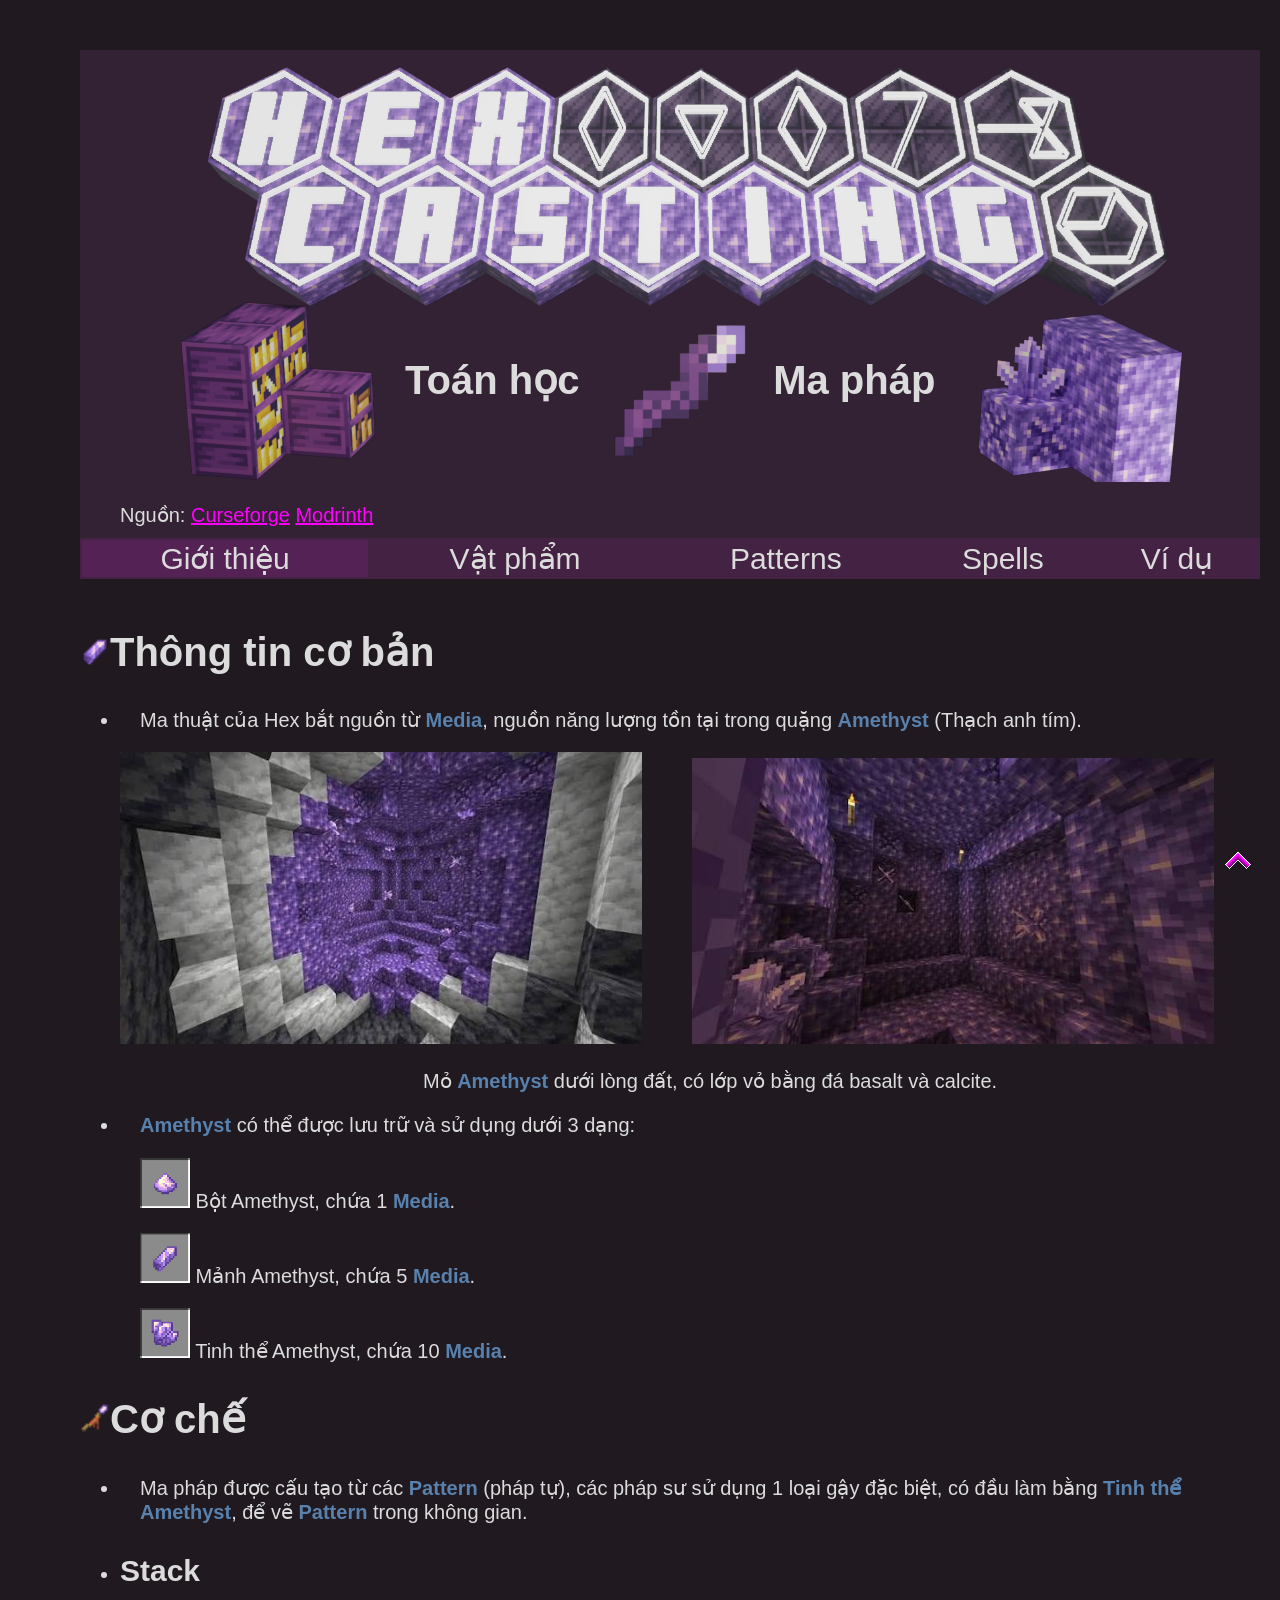
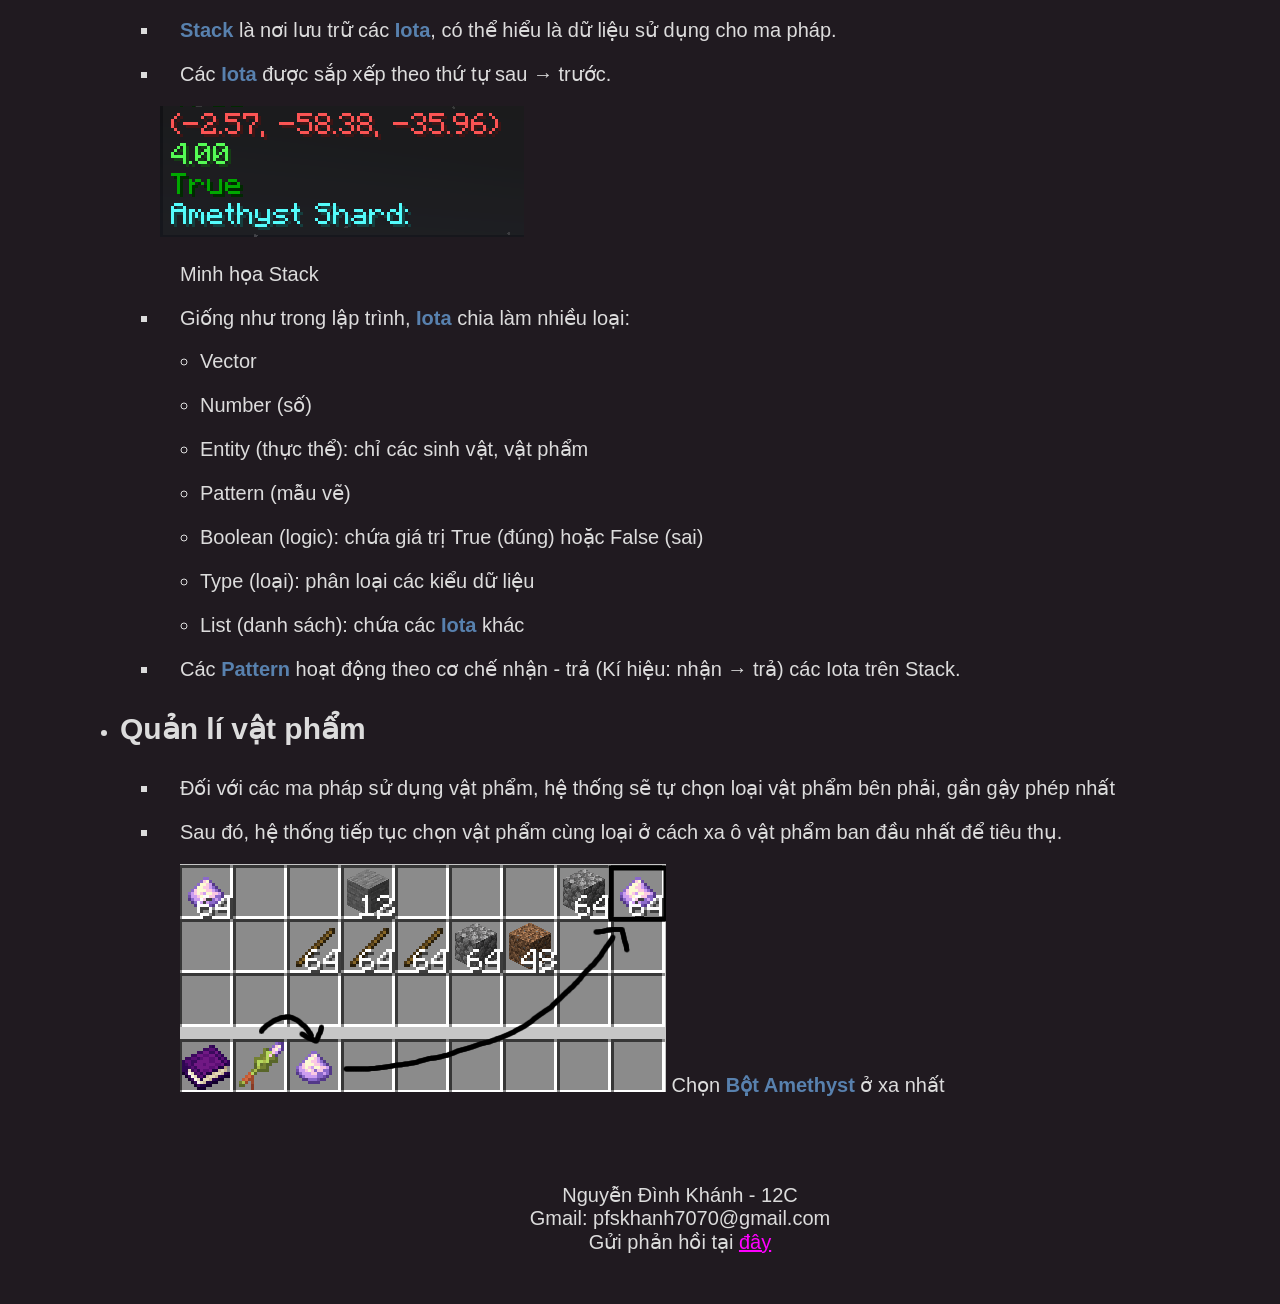
<file: index.html>
<!DOCTYPE html>
<html style = "scroll-behavior: smooth;">
<head>
    <title>Hex Book - Main</title>
    <link rel = "icon" type = "image/x-icon" href = "images/spellbook_empty.png">
    <meta charset = "utf-8">
    <link rel = "stylesheet" href = "Styles.css">
</head>
<body style = "background-color: #201a20; width: 1300px; margin: 50px 50px 50px 30px" id = "Top">
    <ul style = "list-style-type: none; background-color: #332233; margin: 50px 70px 30px 50px;">
    <li><img src = "images/HexCastingBanner.png"></li>
    <li style = "margin-top: -150px;"><h2 style = "display: inline; margin-left: 25%">Toán học</h2><h2 style = "display: inline; margin-left: 17%">Ma pháp</h2></li>
    <li style = "height: 35px; margin-top: 100px"><p>Nguồn: <a href = "https://www.curseforge.com/minecraft/mc-mods/hexcasting">Curseforge</a> <a href = "https://modrinth.com/mod/hex-casting">Modrinth</a></p>
    </ul>
    <table style = "width: 1180px; margin: -30px 50px 50px 50px; border-style: none;" class = "navigator">
        <tr style = "text-align: center"><td class = "currentpos"><a href = "index.html">Giới thiệu</a></td><td><a href = "Items.html">Vật phẩm</a></td><td><a href = "Patterns.html">Patterns</a></td><td><a href = "Spells.html">Spells</a></td><td><a href = "Examples.html">Ví dụ</a></td></tr>
    </table>
    <div class = "contents">
        <h2><img src = "images/amethyst_shard.png" alt = "amethyst_shard" width="30px" height="30px">Thông tin cơ bản</h2>
        <ul class = "disc">
            <li><p>Ma thuật của Hex bắt nguồn từ <strong>Media</strong>, nguồn năng lượng tồn tại trong quặng <strong>Amethyst</strong> (Thạch anh tím).</p></li>
            <img src = "images/Geodes.jpg" width = "45%"><img src = "images/Geodes2.jpg" width = "45%" style = "margin-left: 50px;">
            <p style = "text-align: center;">Mỏ <strong>Amethyst</strong> dưới lòng đất, có lớp vỏ bằng đá basalt và calcite.</p>
            <li><p><strong>Amethyst</strong> có thể được lưu trữ và sử dụng dưới 3 dạng:</p></li>
            <p><img src = "images/framed_dust.png" width = "50px"> Bột Amethyst, chứa 1 <strong>Media</strong>.</p>
            <p><img src = "images/framed_shard.png" width = "50px"> Mảnh Amethyst, chứa 5 <strong>Media</strong>.</p>
            <p><img src = "images/framed_charged.png" width = "50px"> Tinh thể Amethyst, chứa 10 <strong>Media</strong>.</p>
        </ul>
        <h2><img src = "images/oak_staff.png" width = "30px" height = "30px">Cơ chế</h2>
        <ul class = "disc">
            <li><p>Ma pháp được cấu tạo từ các <strong>Pattern</strong> (pháp tự), các pháp sư sử dụng 1 loại gậy đặc biệt, có đầu làm bằng <strong>Tinh thể Amethyst</strong>, để vẽ <strong>Pattern</strong> trong không gian.</p></li>
            <li><h3>Stack</h3></li>
            <ul class = "square">
                <li><p><strong>Stack</strong> là nơi lưu trữ các <strong>Iota</strong>, có thể hiểu là dữ liệu sử dụng cho ma pháp.</p></li>
                <li><p>Các <strong>Iota</strong> được sắp xếp theo thứ tự sau &rarr; trước.</p></li>
                <img src = "images/stack.png">
                <p>Minh họa Stack</p>
                <li><p>Giống như trong lập trình, <strong>Iota</strong> chia làm nhiều loại:<br>
                <ul class = "circle">
                    <li>Vector</li>
                    <li>Number (số)</li>
                    <li>Entity (thực thể): chỉ các sinh vật, vật phẩm</li>
                    <li>Pattern (mẫu vẽ)</li>
                    <li>Boolean (logic): chứa giá trị True (đúng) hoặc False (sai)</li>
                    <li>Type (loại): phân loại các kiểu dữ liệu</li>
                    <li>List (danh sách): chứa các <strong>Iota</strong> khác</li>
                </ul></p></li>
            <li><p>Các <strong>Pattern</strong> hoạt động theo cơ chế nhận - trả (Kí hiệu: nhận &rarr; trả) các Iota trên Stack.</p></li>
            </ul>
            <li><h3>Quản lí vật phẩm</h3></li>
            <ul class = "square">
                <li><p>Đối với các ma pháp sử dụng vật phẩm, hệ thống sẽ tự chọn loại vật phẩm bên phải, gần gậy phép nhất</p></li>
                <li><p>Sau đó, hệ thống tiếp tục chọn vật phẩm cùng loại ở cách xa ô vật phẩm ban đầu nhất để tiêu thụ.</p></li>
                <p><img src = "images/item_work.png"> Chọn <strong>Bột Amethyst</strong> ở xa nhất</p>
            </ul>
        </ul>
    </div>
    <br><br>
    <a href = "#Top"><img src = "images/UpArrow.png" style = "position: fixed; right: 2%; bottom: 3%"></a>
    <p style = "text-align: center;">Nguyễn Đình Khánh - 12C<br>
    Gmail: pfskhanh7070@gmail.com<br>
    Gửi phản hồi tại <a href = "https://docs.google.com/forms/d/e/1FAIpQLSfakw992Jr8veG6v6HMdEg96522tvQ2ZUs-J5dHMEpZBpugpg/viewform?usp=dialog">đây</a></p>
</body>
</html>
</file>
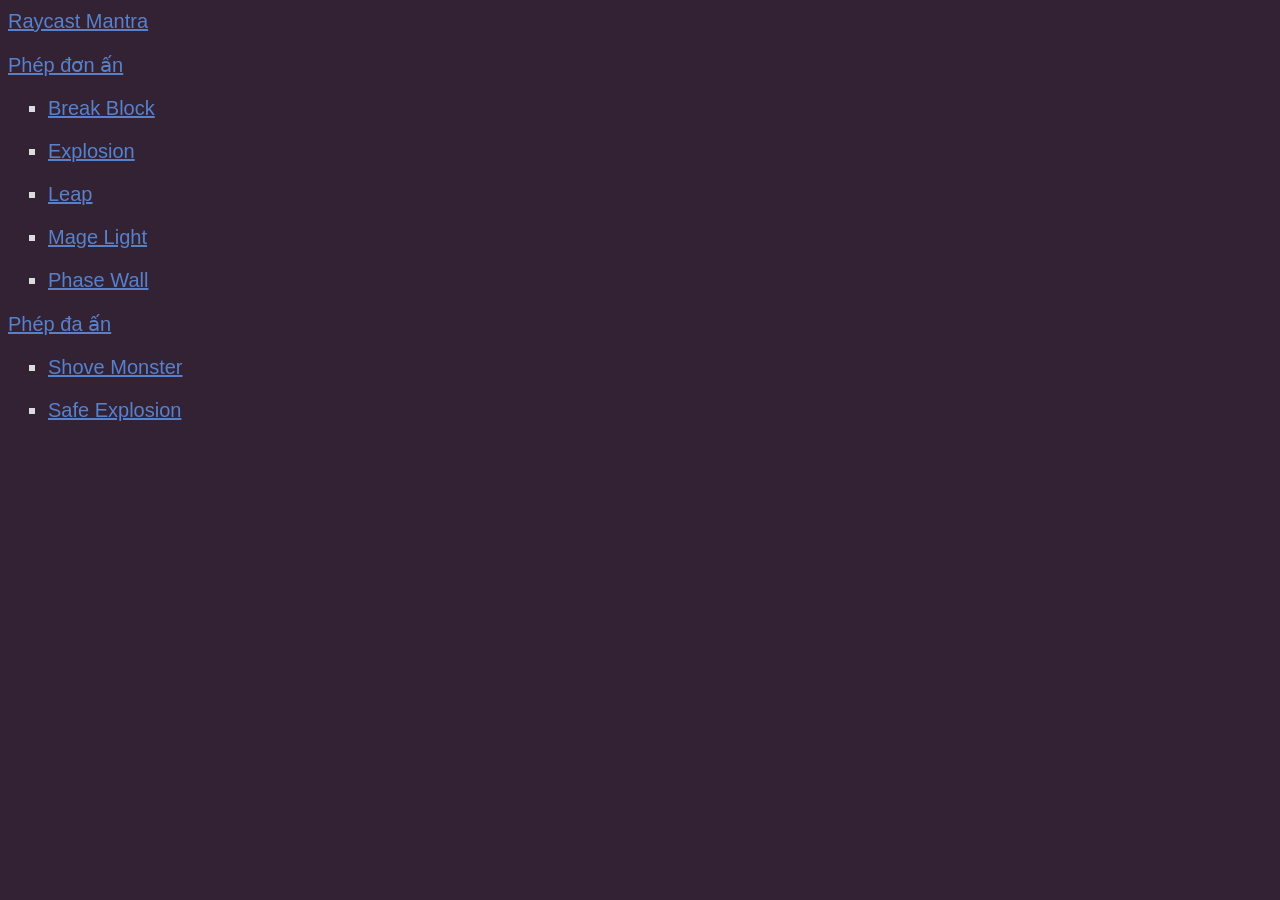
<file: ExampleTable.html>
<!DOCTYPE html>
<html>
<head>
    <title>Hex Book - Example Table</title>
    <link rel = "icon" type = "image/x-icon" href = "images/spellbook_empty.png">
    <meta charset = "utf-8">
    <link rel = "stylesheet" href = "Styles.css">
    <style>
        ::-webkit-scrollbar {background-color: #332233;}
        ::-webkit-scrollbar-thumb {background-color: rgba(85,34,85,0.5)}
        ::-webkit-scrollbar-thumb:hover {background-color: rgba(120,34,120,0.5)}
    </style>
</head>
<body style = "background-color: #332233; width: 175px; height: 400px;" class = "bluelink">
    <p style = "margin-bottom: 20px; margin-top: 10px"><a href = "Examples.html#raycastmantra" target = "_parent">Raycast Mantra</a></p>

    <a href = "Examples.html#simple" target = "_parent">Phép đơn ấn</a>
    <ul class = "square">
        <li><a href = "Examples.html#simple/break" target = "_parent">Break Block</a></li>
        <li><a href = "Examples.html#simple/explosion" target = "_parent">Explosion</a></li>
        <li><a href = "Examples.html#simple/leap" target = "_parent">Leap</a></li>
        <li><a href = "Examples.html#simple/magelight" target = "_parent">Mage Light</a></li>
        <li><a href = "Examples.html#simple/phasewall" target = "_parent">Phase Wall</a></li>
    </ul>
    <a href = "Examples.html#complex" target = "_parent">Phép đa ấn</a>
    <ul class = "square">
        <li><a href = "Examples.html#complex/shovemonster" target = "_parent">Shove Monster</a></li>
        <li><a href = "Examples.html#complex/safeexplosion" target = "_parent">Safe Explosion</a></li>
    </ul>
</body>
</html>
</file>
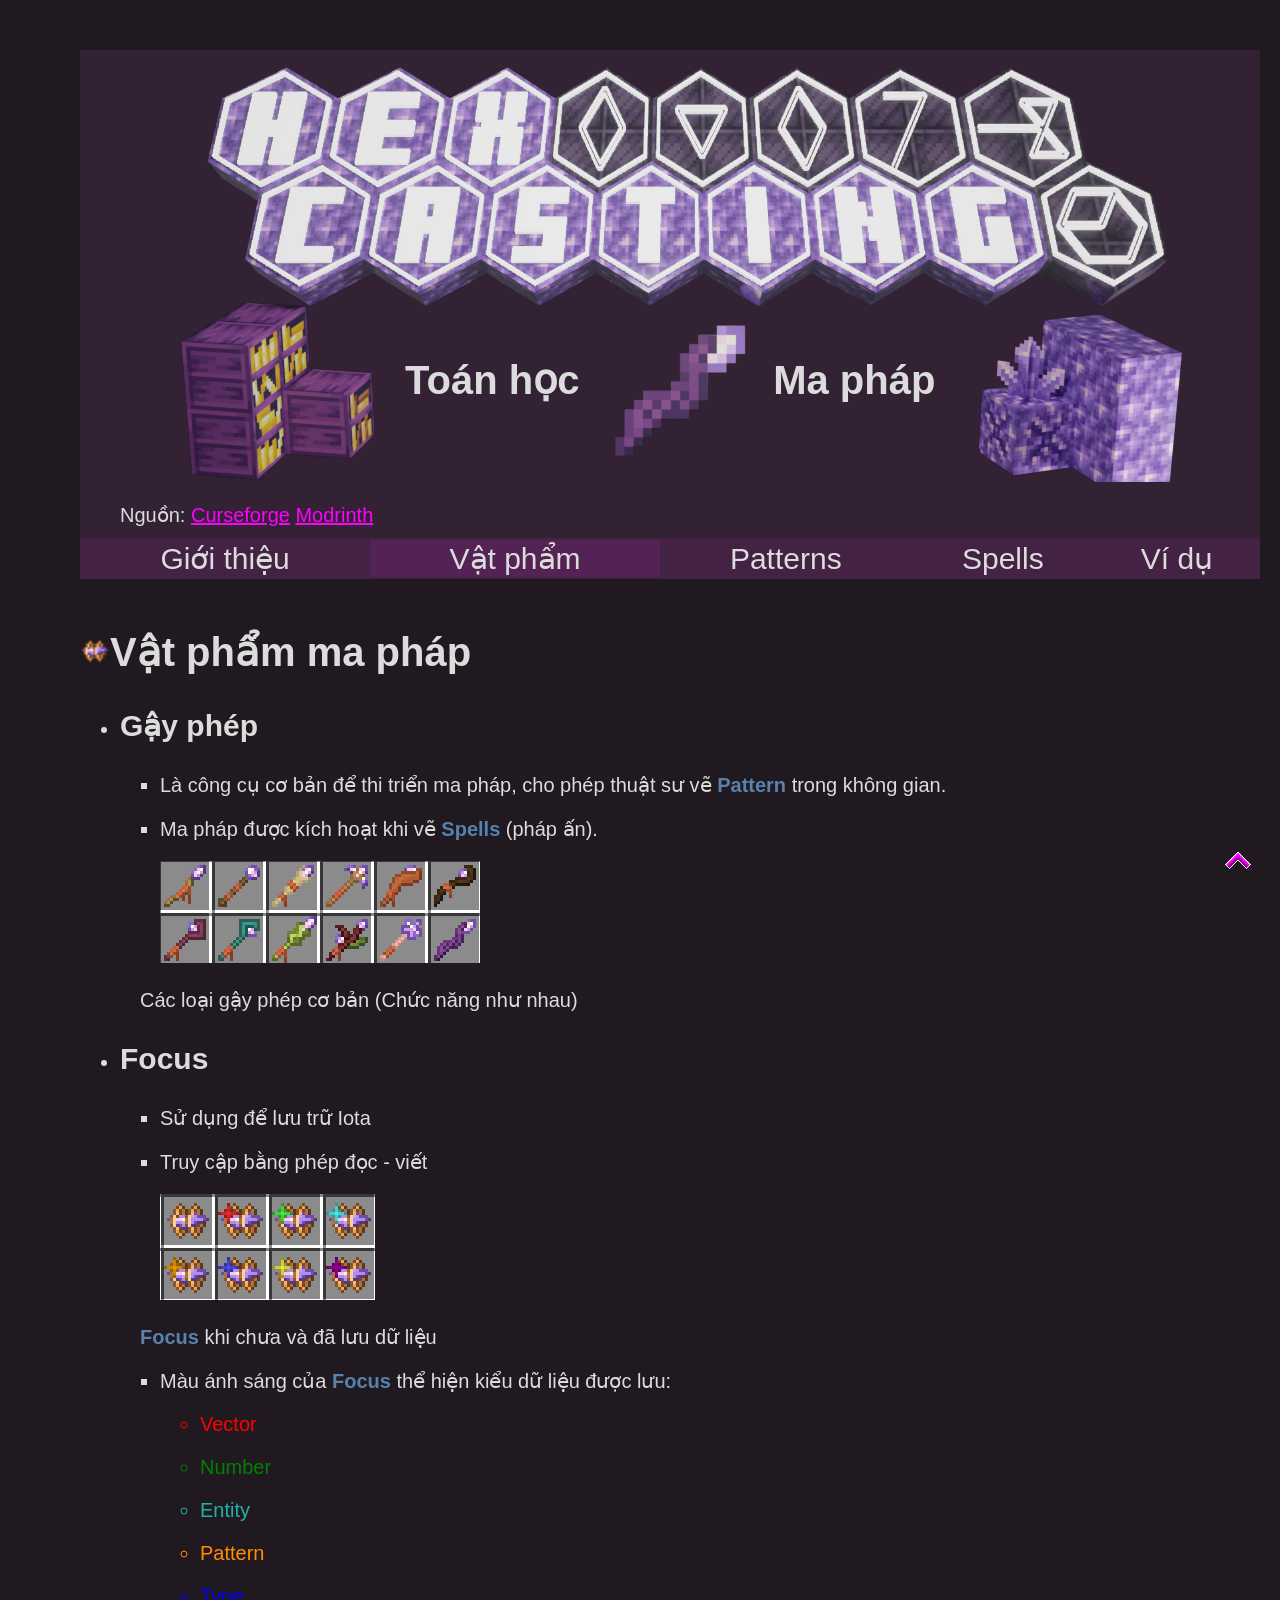
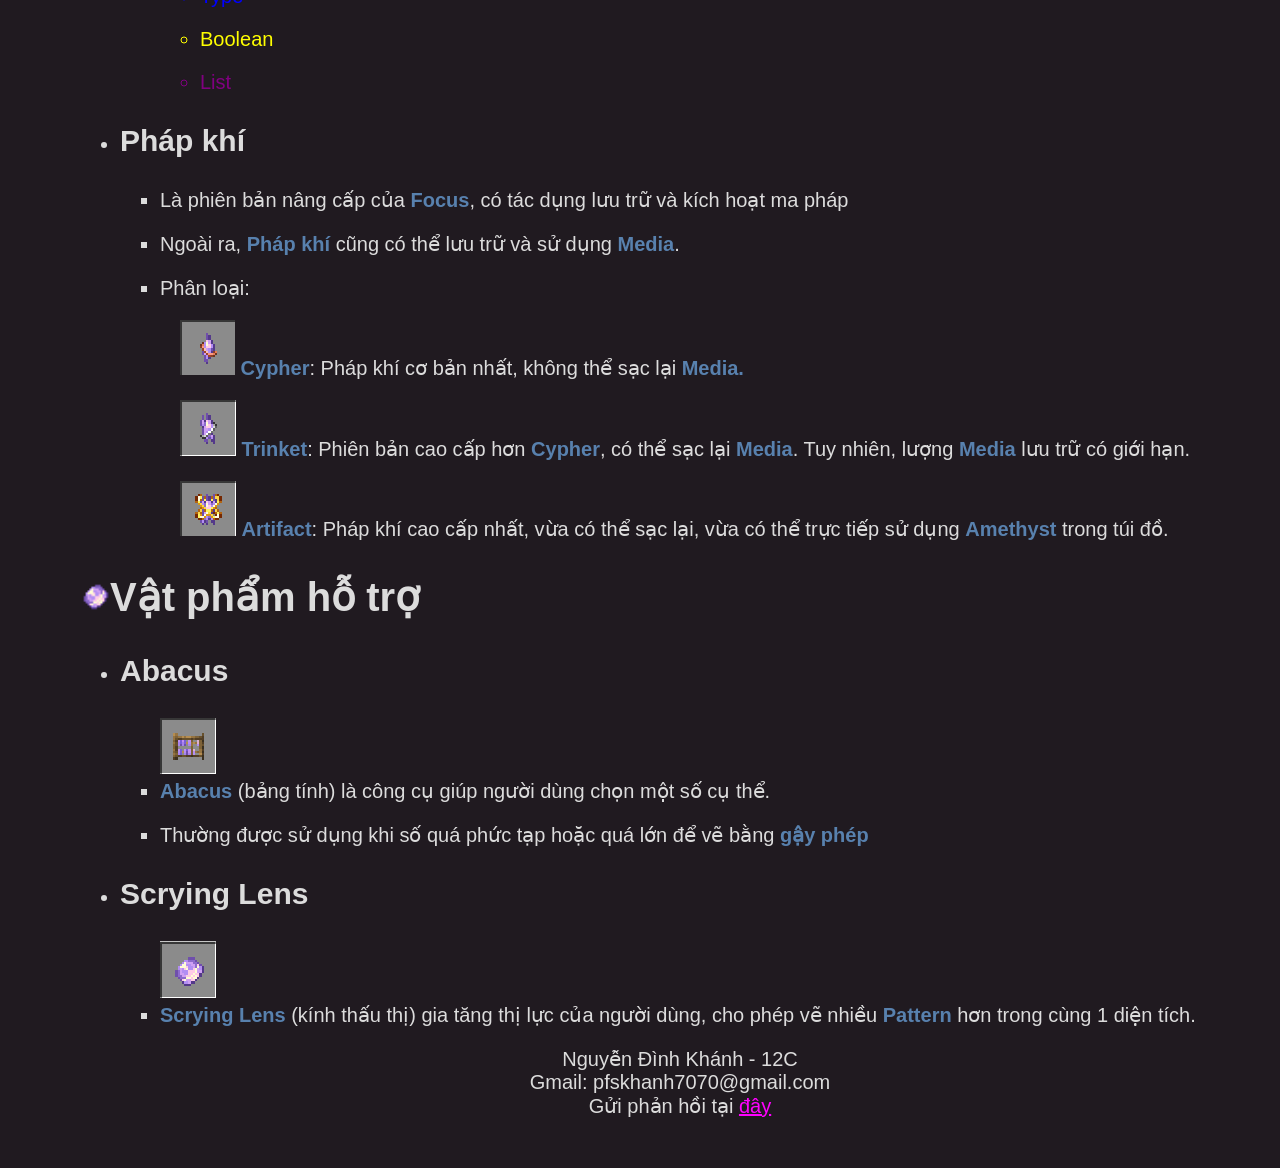
<file: Items.html>
<!DOCTYPE html>
<html style = "scroll-behavior: smooth;">
<head>
    <title>Hex Book - Items</title>
    <link rel = "icon" type = "image/x-icon" href = "images/spellbook_empty.png">
    <meta charset = "utf-8">
    <link rel = "stylesheet" href = "Styles.css">
</head>
<body style = "background-color: #201a20; width: 1300px; margin: 50px 50px 50px 30px" id = "Top">
    <ul style = "list-style-type: none; background-color: #332233; margin: 50px 70px 30px 50px;">
    <li><img src = "images/HexCastingBanner.png"></li>
    <li style = "margin-top: -150px;"><h2 style = "display: inline; margin-left: 25%">Toán học</h2><h2 style = "display: inline; margin-left: 17%">Ma pháp</h2></li>
    <li style = "height: 35px; margin-top: 100px"><p>Nguồn: <a href = "https://www.curseforge.com/minecraft/mc-mods/hexcasting">Curseforge</a> <a href = "https://modrinth.com/mod/hex-casting">Modrinth</a></p>
    </ul>
    <table style = "width: 1180px; margin: -30px 50px 50px 50px; border-style: none;" class = "navigator">
        <tr style = "text-align: center"><td><a href = "index.html">Giới thiệu</a></td><td class = "currentpos"><a href = "Items.html">Vật phẩm</a></td><td><a href = "Patterns.html">Patterns</a></td><td><a href = "Spells.html">Spells</a></td><td><a href = "Examples.html">Ví dụ</a></td></tr>
    </table>
    <div class = "contents">
        <h2><img src = "images/focus_empty.png" alt = "amethyst_shard" width="30px" height="30px">Vật phẩm ma pháp</h2>
        <ul class = "disc">
        <li><h3>Gậy phép</h3></li>
            <ul class = "square">
                <li>Là công cụ cơ bản để thi triển ma pháp, cho phép thuật sư vẽ <strong>Pattern</strong> trong không gian.</li>
                <li>Ma pháp được kích hoạt khi vẽ <strong>Spells</strong> (pháp ấn).</li>
                <img src = "images/staves.png">
                <p style = "margin-left: -20px">Các loại gậy phép cơ bản (Chức năng như nhau)</p>
            </ul>
        <li><h3>Focus</h3></li>
            <ul class = "square">
                <li>Sử dụng để lưu trữ Iota</li>
                <li>Truy cập bằng phép đọc - viết</li>
                <img src = "images/foci.png">
                <p style = "margin-left: -20px"><strong>Focus</strong> khi chưa và đã lưu dữ liệu</p>
                <li>Màu ánh sáng của <strong>Focus</strong> thể hiện kiểu dữ liệu được lưu:
                    <ul class = "circle">
                        <li style = "color: red; margin-top: 20px;">Vector</li>
                        <li style = "color: green">Number</li>
                        <li style = "color: lightseagreen">Entity</li>
                        <li style = "color: darkorange">Pattern</li>
                        <li style = "color: blue">Type</li>
                        <li style = "color: yellow">Boolean</li>
                        <li style = "color: purple">List</li>
                    </ul>
            </ul>
            <li><h3>Pháp khí</h3></li>
            <ul class = "square">
                <li>Là phiên bản nâng cấp của <strong>Focus</strong>, có tác dụng lưu trữ và kích hoạt ma pháp</li>
                <li>Ngoài ra, <strong>Pháp khí</strong> cũng có thể lưu trữ và sử dụng <strong>Media</strong>.</li>
                <li>Phân loại:</li>
                <p><img src = "images/cypher.png"> <strong>Cypher</strong>: Pháp khí cơ bản nhất, không thể sạc lại <strong>Media.</strong></p>
                <p><img src = "images/trinket.png"> <strong>Trinket</strong>: Phiên bản cao cấp hơn <strong>Cypher</strong>, có thể sạc lại <strong>Media</strong>. Tuy nhiên, lượng <strong>Media</strong> lưu trữ có giới hạn.</p>
                <p><img src = "images/artifact.png"> <strong>Artifact</strong>: Pháp khí cao cấp nhất, vừa có thể sạc lại, vừa có thể trực tiếp sử dụng <strong>Amethyst</strong> trong túi đồ.</p>
            </ul>
        </ul>
        <h2><img src = "images/lens.png" width = "30px" height = "30px">Vật phẩm hỗ trợ</h2>
            <ul class = "disc">
                <li><h3>Abacus</h3></li>
                <ul class = "square">
                    <img src = "images/abacus.png">
                    <li><strong>Abacus</strong> (bảng tính) là công cụ giúp người dùng chọn một số cụ thể.</li>
                    <li>Thường được sử dụng khi số quá phức tạp hoặc quá lớn để vẽ bằng <strong>gậy phép</strong></li>
                </ul>
                <li><h3>Scrying Lens</h3></li>
                <ul class = "square">
                    <img src = "images/scrying_lens.png">
                    <li><strong>Scrying Lens</strong> (kính thấu thị) gia tăng thị lực của người dùng, cho phép vẽ nhiều <strong>Pattern</strong> hơn trong cùng 1 diện tích.</li>
            </ul>
    </div>
    <a href = "#Top"><img src = "images/UpArrow.png" style = "position: fixed; right: 2%; bottom: 3%"></a>
    <p style = "text-align: center;">Nguyễn Đình Khánh - 12C<br>
    Gmail: pfskhanh7070@gmail.com<br>
    Gửi phản hồi tại <a href = "https://docs.google.com/forms/d/e/1FAIpQLSfakw992Jr8veG6v6HMdEg96522tvQ2ZUs-J5dHMEpZBpugpg/viewform?usp=dialog">đây</a></p>
</body>
</html>
</file>
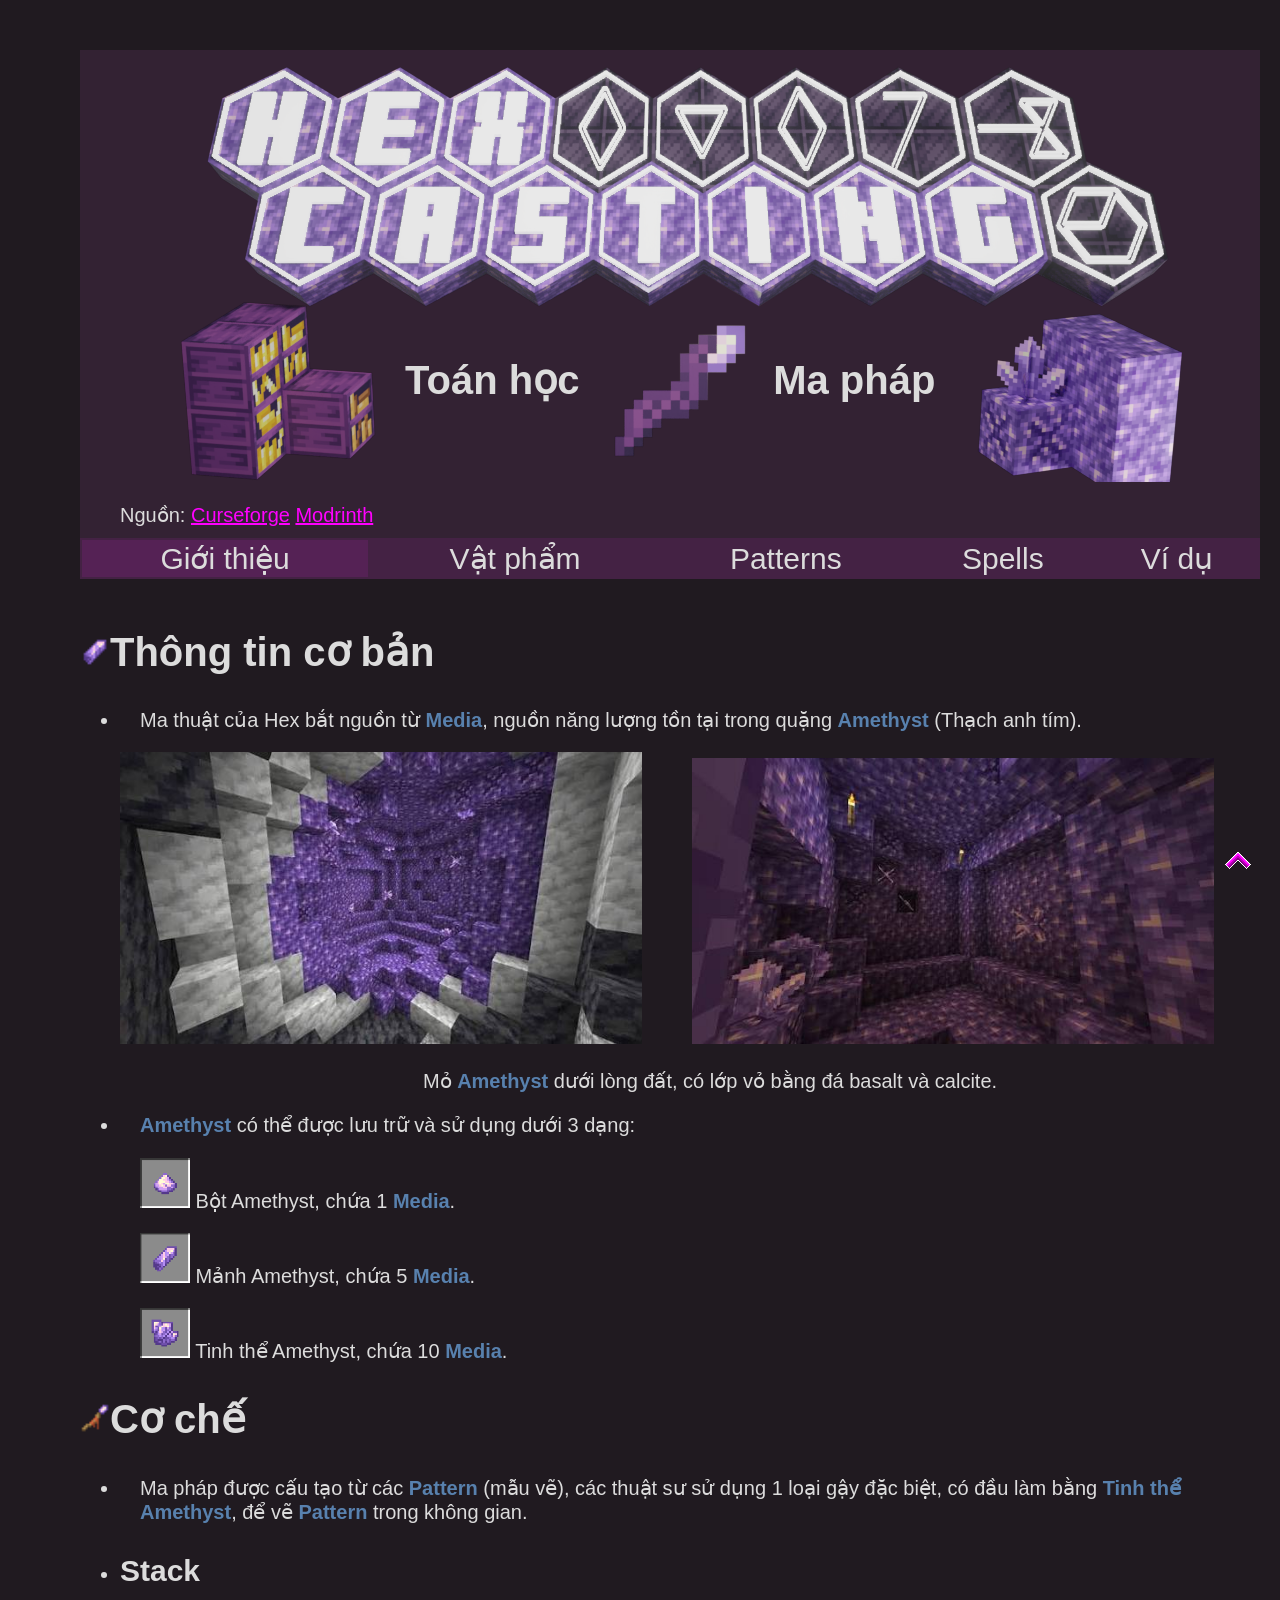
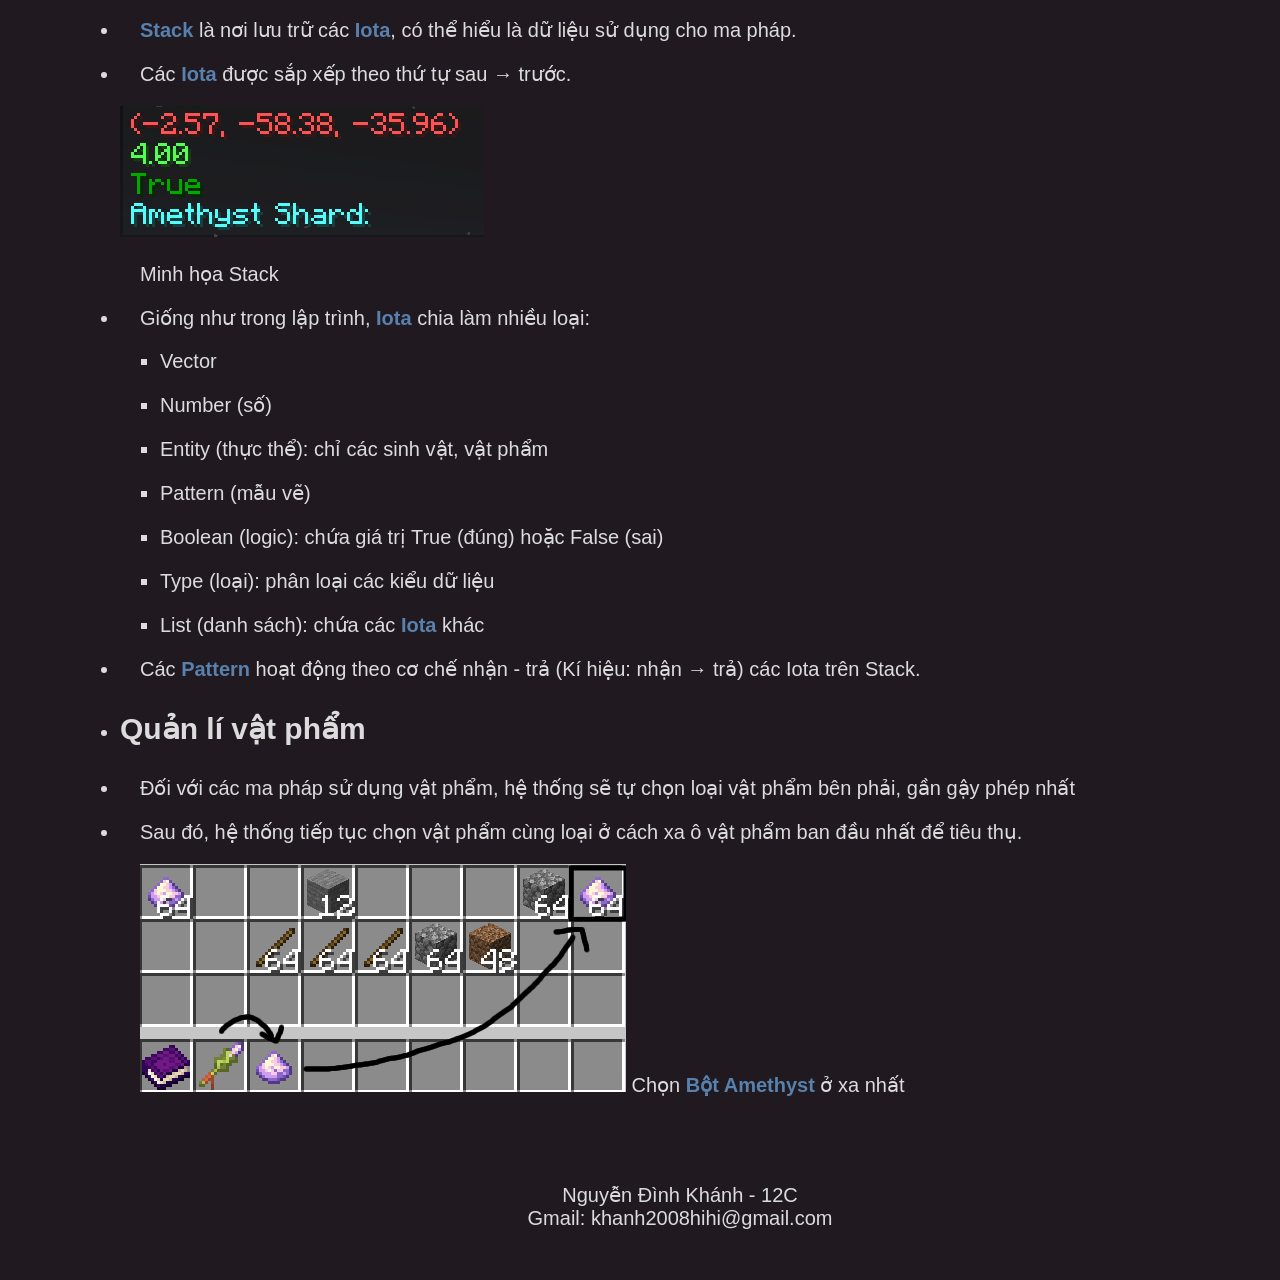
<file: Main.html>
<!DOCTYPE html>
<html>
<head>
    <title>Hex Book - Main</title>
    <meta charset = "utf-8">
    <link rel = "stylesheet" href = "Styles.css">
</head>
<body style = "background-color: #201a20; width: 1300px; margin: 50px 50px 50px 30px" id = "Top">
    <ul style = "list-style-type: none; background-color: #332233; margin: 50px 70px 30px 50px;">
    <li><img src = "images/HexCastingBanner.png"></li>
    <li style = "margin-top: -150px;"><h2 style = "display: inline; margin-left: 25%">Toán học</h2><h2 style = "display: inline; margin-left: 17%">Ma pháp</h2></li>
    <li style = "height: 35px; margin-top: 100px"><p>Nguồn: <a href = "https://www.curseforge.com/minecraft/mc-mods/hexcasting">Curseforge</a> <a href = "https://modrinth.com/mod/hex-casting">Modrinth</a></p>
    </ul>
    <table style = "width: 1180px; margin: -30px 50px 50px 50px; border-style: none;" class = "navigator">
        <tr style = "text-align: center"><td class = "currentpos"><a href = "Main.html">Giới thiệu</a></td><td><a href = "Items.html">Vật phẩm</a></td><td><a href = "Patterns.html">Patterns</a></td><td><a href = "Spells.html">Spells</a></td><td><a href = "Examples.html">Ví dụ</a></td></tr>
    </table>
    <div class = "contents">
        <h2><img src = "images/amethyst_shard.png" alt = "amethyst_shard" width="30px" height="30px">Thông tin cơ bản</h2>
        <ul style = "list-style-type:disc">
            <li><p>Ma thuật của Hex bắt nguồn từ <strong>Media</strong>, nguồn năng lượng tồn tại trong quặng <strong>Amethyst</strong> (Thạch anh tím).</p></li>
            <img src = "images/Geodes.jpg" width = "45%"><img src = "images/Geodes2.jpg" width = "45%" style = "margin-left: 50px;">
            <p style = "text-align: center;">Mỏ <strong>Amethyst</strong> dưới lòng đất, có lớp vỏ bằng đá basalt và calcite.</p>
            <li><p><strong>Amethyst</strong> có thể được lưu trữ và sử dụng dưới 3 dạng:</p></li>
            <p><img src = "images/framed_dust.png" width = "50px"> Bột Amethyst, chứa 1 <strong>Media</strong>.</p>
            <p><img src = "images/framed_shard.png" width = "50px"> Mảnh Amethyst, chứa 5 <strong>Media</strong>.</p>
            <p><img src = "images/framed_charged.png" width = "50px"> Tinh thể Amethyst, chứa 10 <strong>Media</strong>.</p>
        </ul>
        <h2><img src = "images/oak_staff.png" width = "30px" height = "30px">Cơ chế</h2>
        <ul style = "list-style-type: disc">
            <li><p>Ma pháp được cấu tạo từ các <strong>Pattern</strong> (mẫu vẽ), các thuật sư sử dụng 1 loại gậy đặc biệt, có đầu làm bằng <strong>Tinh thể Amethyst</strong>, để vẽ <strong>Pattern</strong> trong không gian.</p></li>
            <li><h3>Stack</h3></li>
            <li><p><strong>Stack</strong> là nơi lưu trữ các <strong>Iota</strong>, có thể hiểu là dữ liệu sử dụng cho ma pháp.</p></li>
            <li><p>Các <strong>Iota</strong> được sắp xếp theo thứ tự sau &rarr; trước.</p></li>
            <img src = "images/stack.png">
            <p>Minh họa Stack</p>
            <li><p>Giống như trong lập trình, <strong>Iota</strong> chia làm nhiều loại:<br>
                <ul style = "list-style-type: square;" class = "square">
                    <li>Vector</li>
                    <li>Number (số)</li>
                    <li>Entity (thực thể): chỉ các sinh vật, vật phẩm</li>
                    <li>Pattern (mẫu vẽ)</li>
                    <li>Boolean (logic): chứa giá trị True (đúng) hoặc False (sai)</li>
                    <li>Type (loại): phân loại các kiểu dữ liệu</li>
                    <li>List (danh sách): chứa các <strong>Iota</strong> khác</li>
                </ul></p></li>
            <li><p>Các <strong>Pattern</strong> hoạt động theo cơ chế nhận - trả (Kí hiệu: nhận &rarr; trả) các Iota trên Stack.</p></li>
            <li><h3>Quản lí vật phẩm</h3></li>
            <li><p>Đối với các ma pháp sử dụng vật phẩm, hệ thống sẽ tự chọn loại vật phẩm bên phải, gần gậy phép nhất</p></li>
            <li><p>Sau đó, hệ thống tiếp tục chọn vật phẩm cùng loại ở cách xa ô vật phẩm ban đầu nhất để tiêu thụ.</p></li>
            <p><img src = "images/item_work.png"> Chọn <strong>Bột Amethyst</strong> ở xa nhất</p>
        </ul>
    </div>
    <br><br>
    <a href = "#Top"><img src = "images/UpArrow.png" style = "position: fixed; right: 2%; bottom: 3%"></a>
    <p style = "text-align: center;">Nguyễn Đình Khánh - 12C<br>
    Gmail: khanh2008hihi@gmail.com</p>
</body>
</html>
</file>
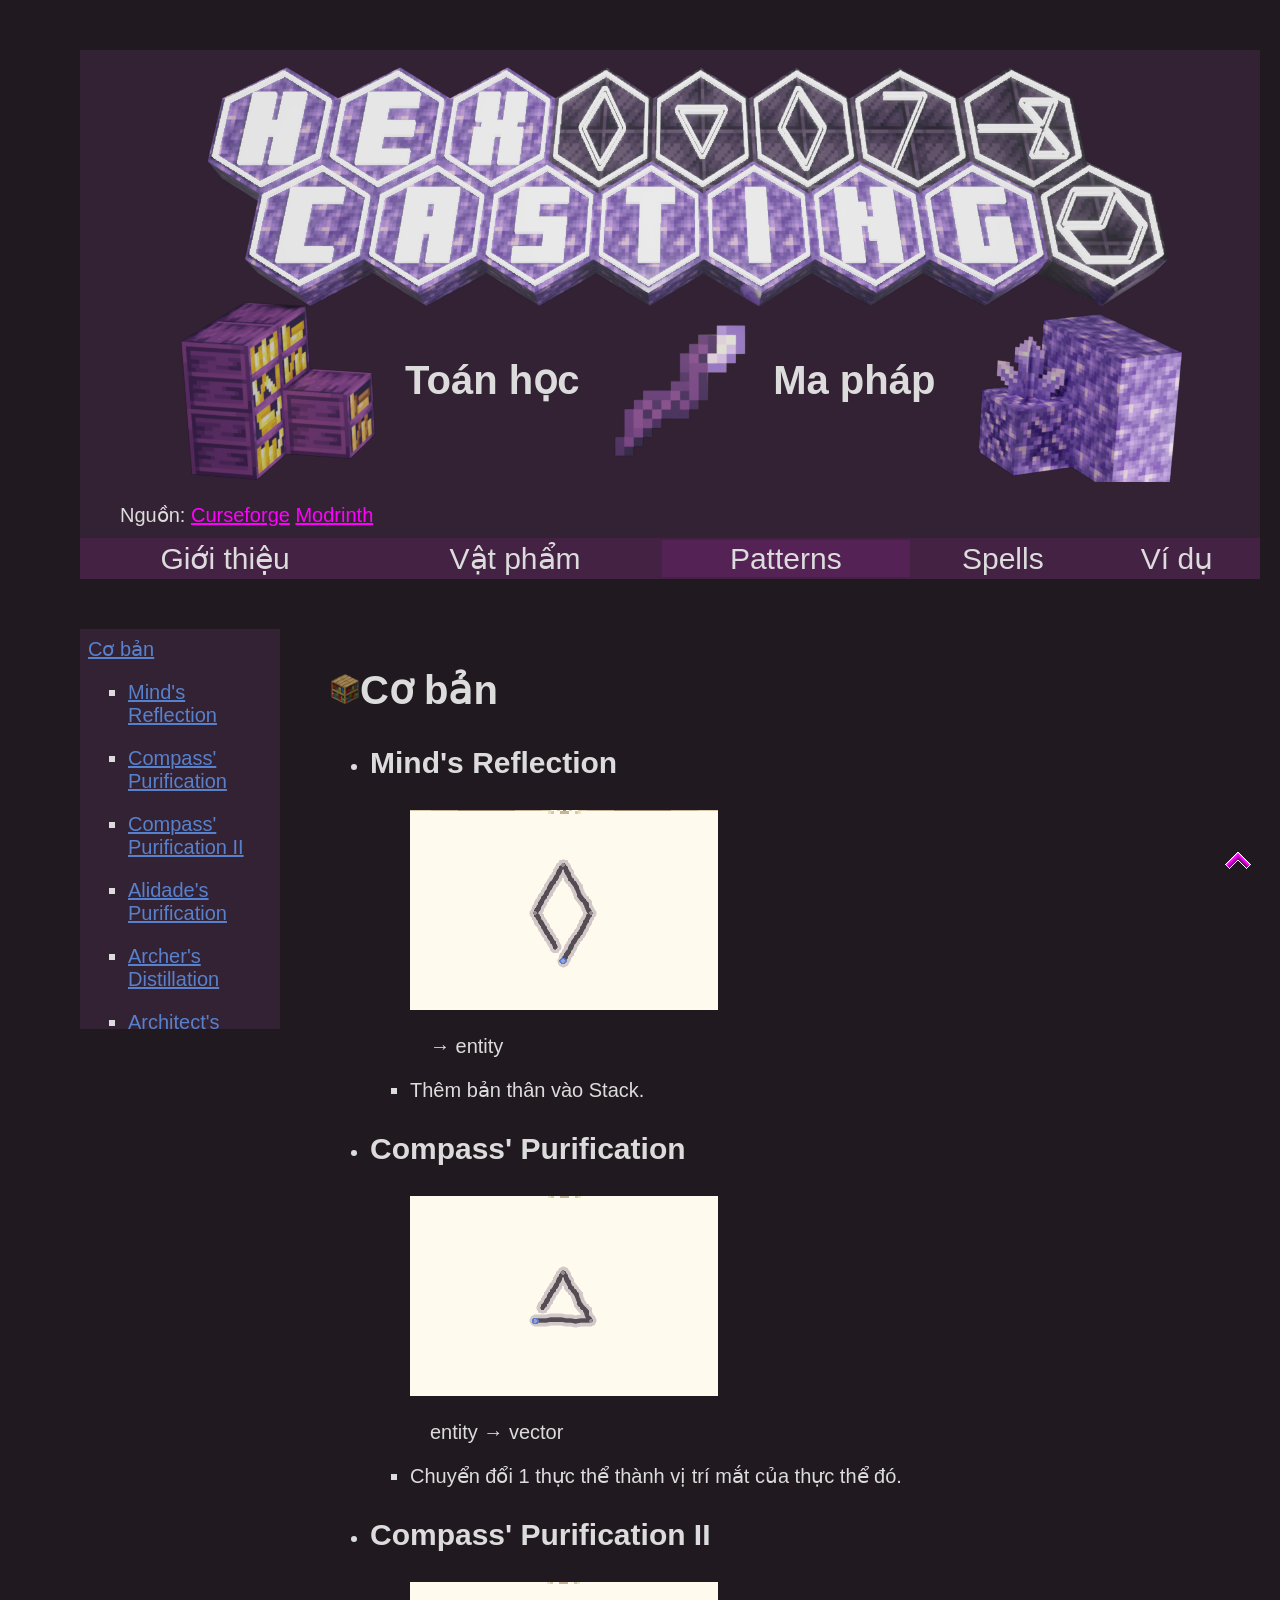
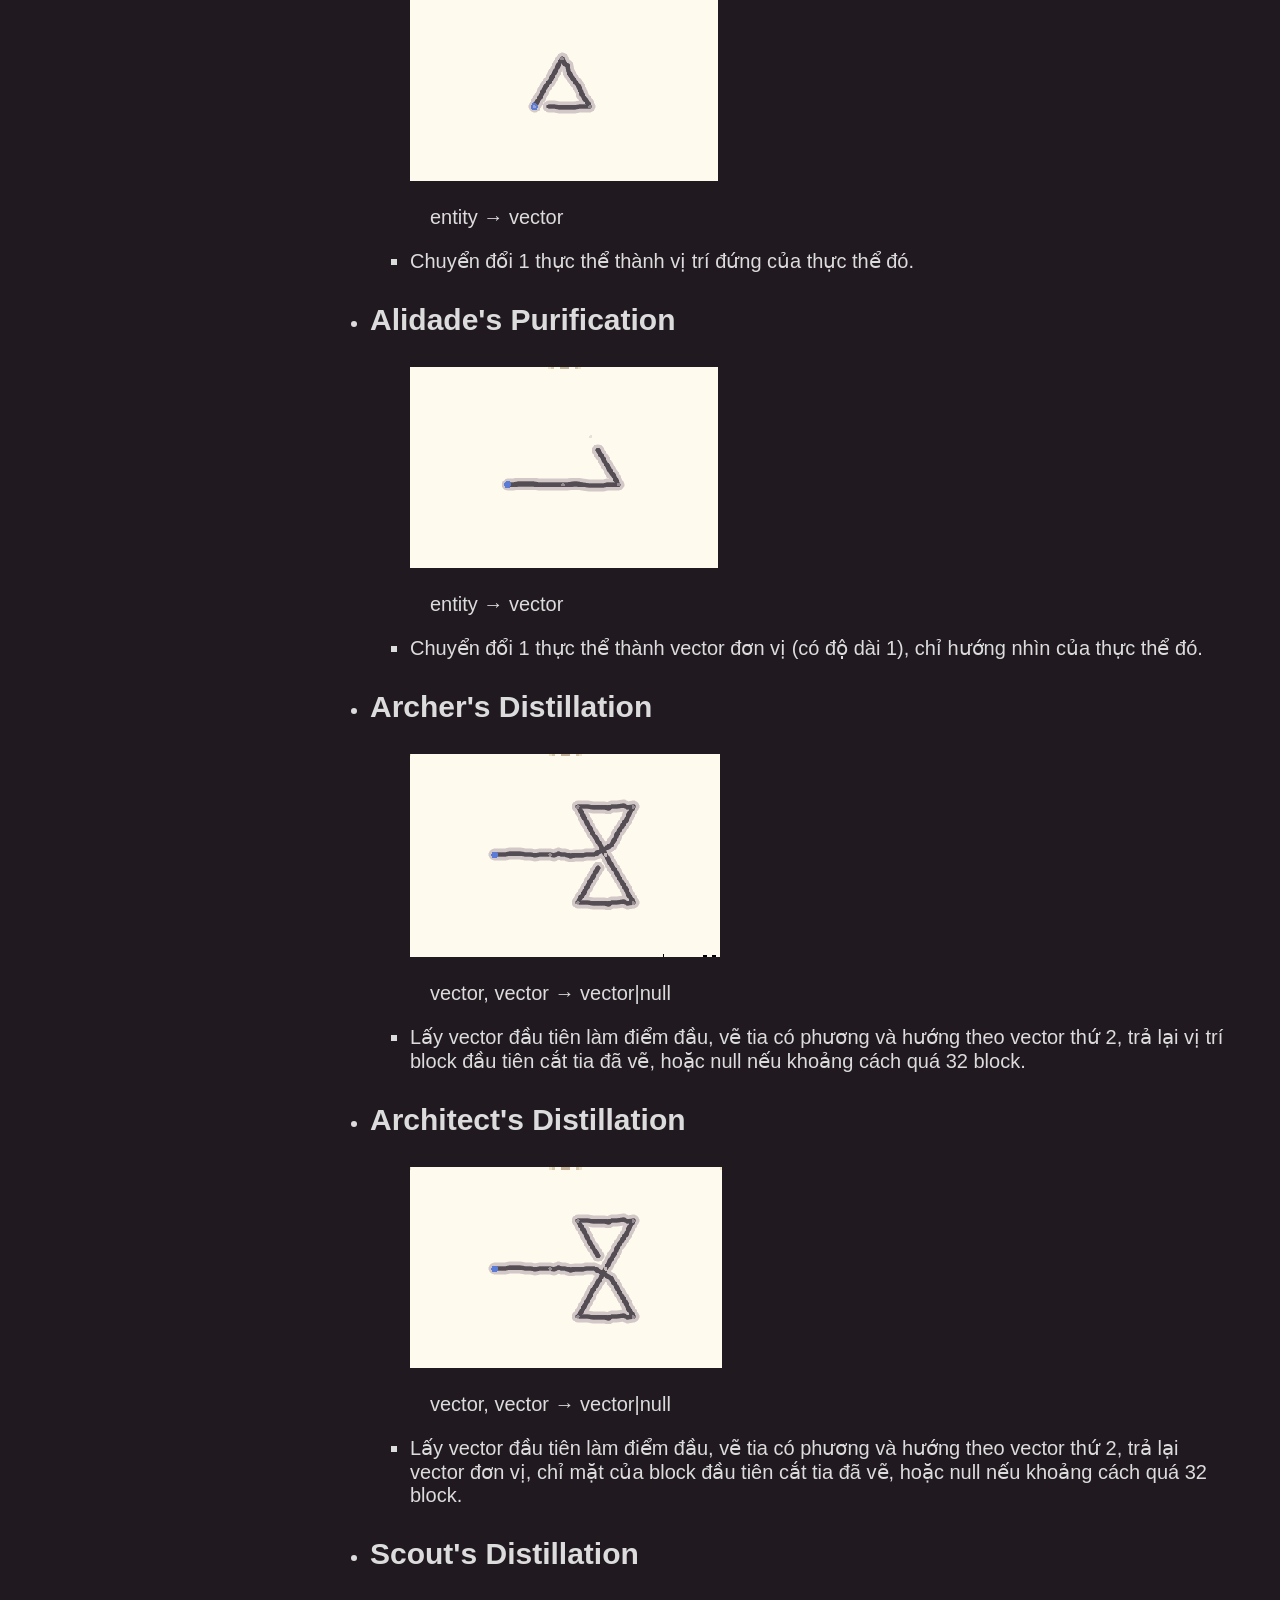
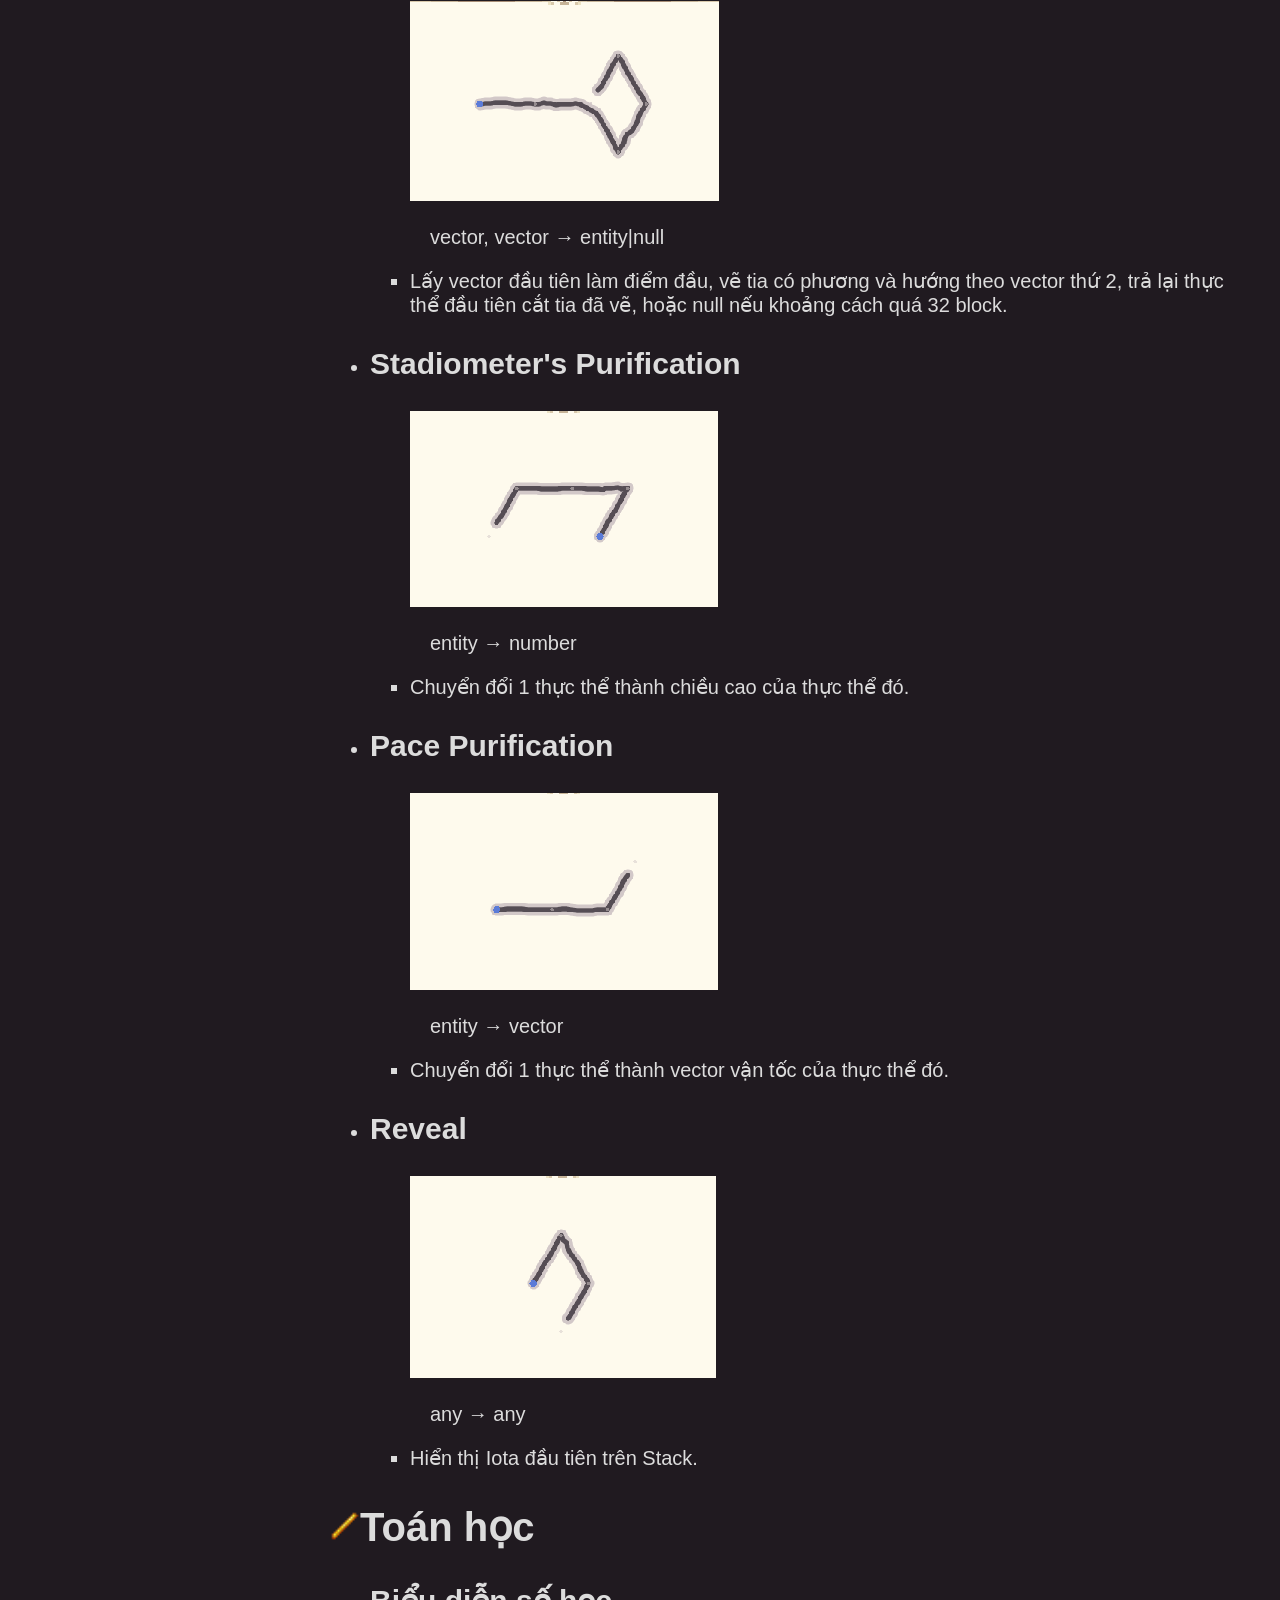
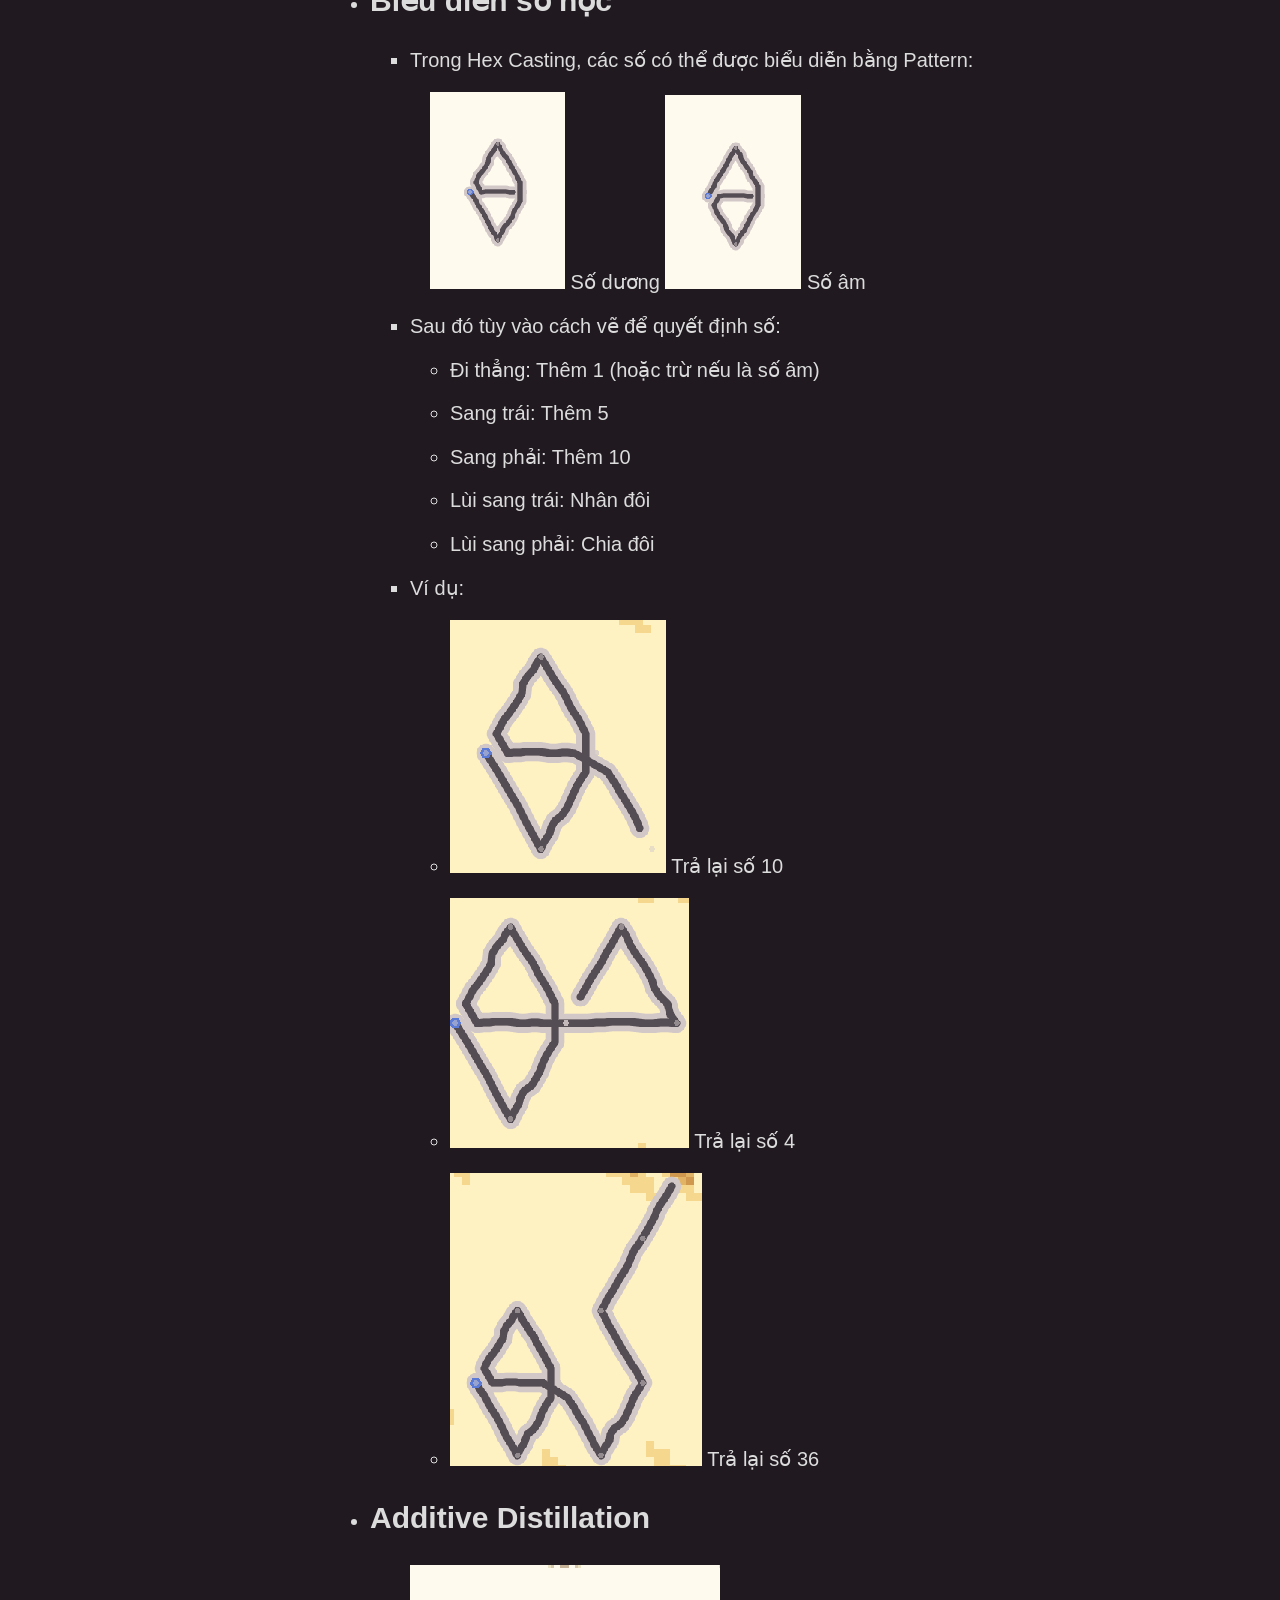
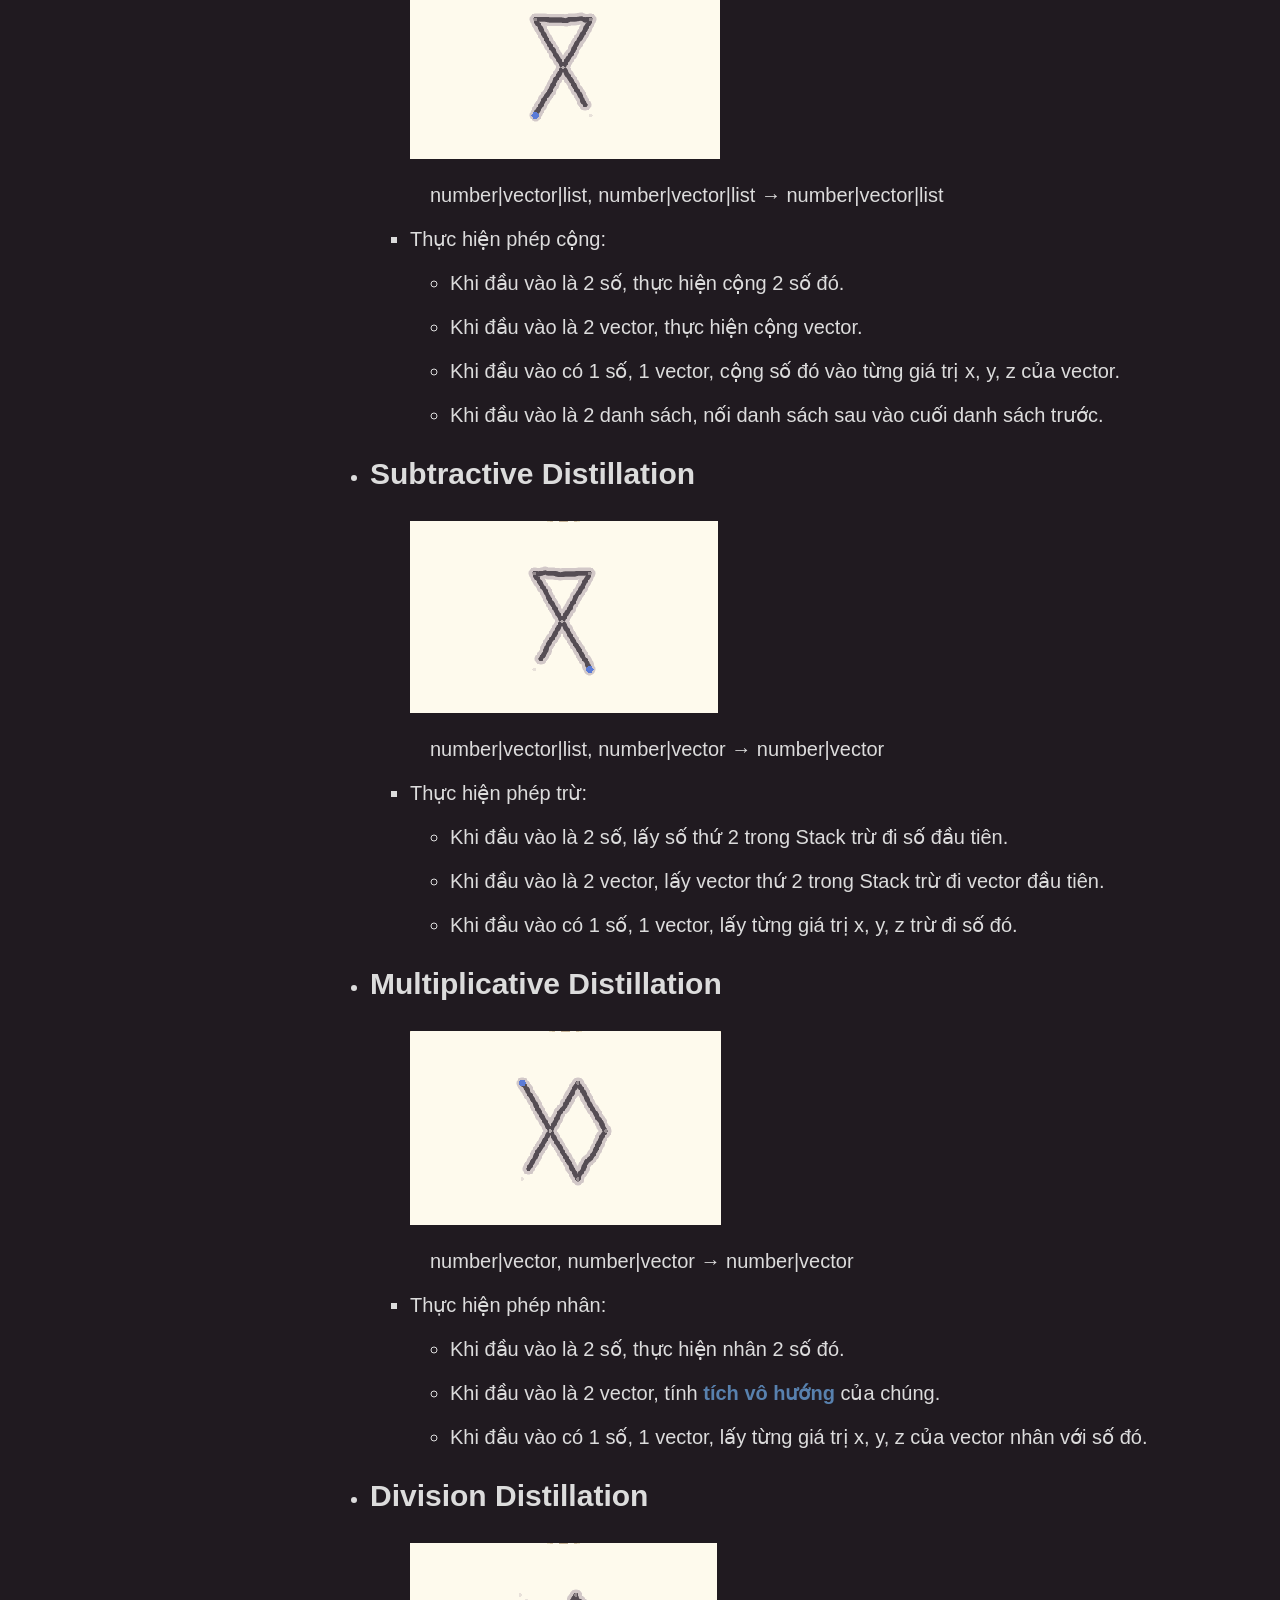
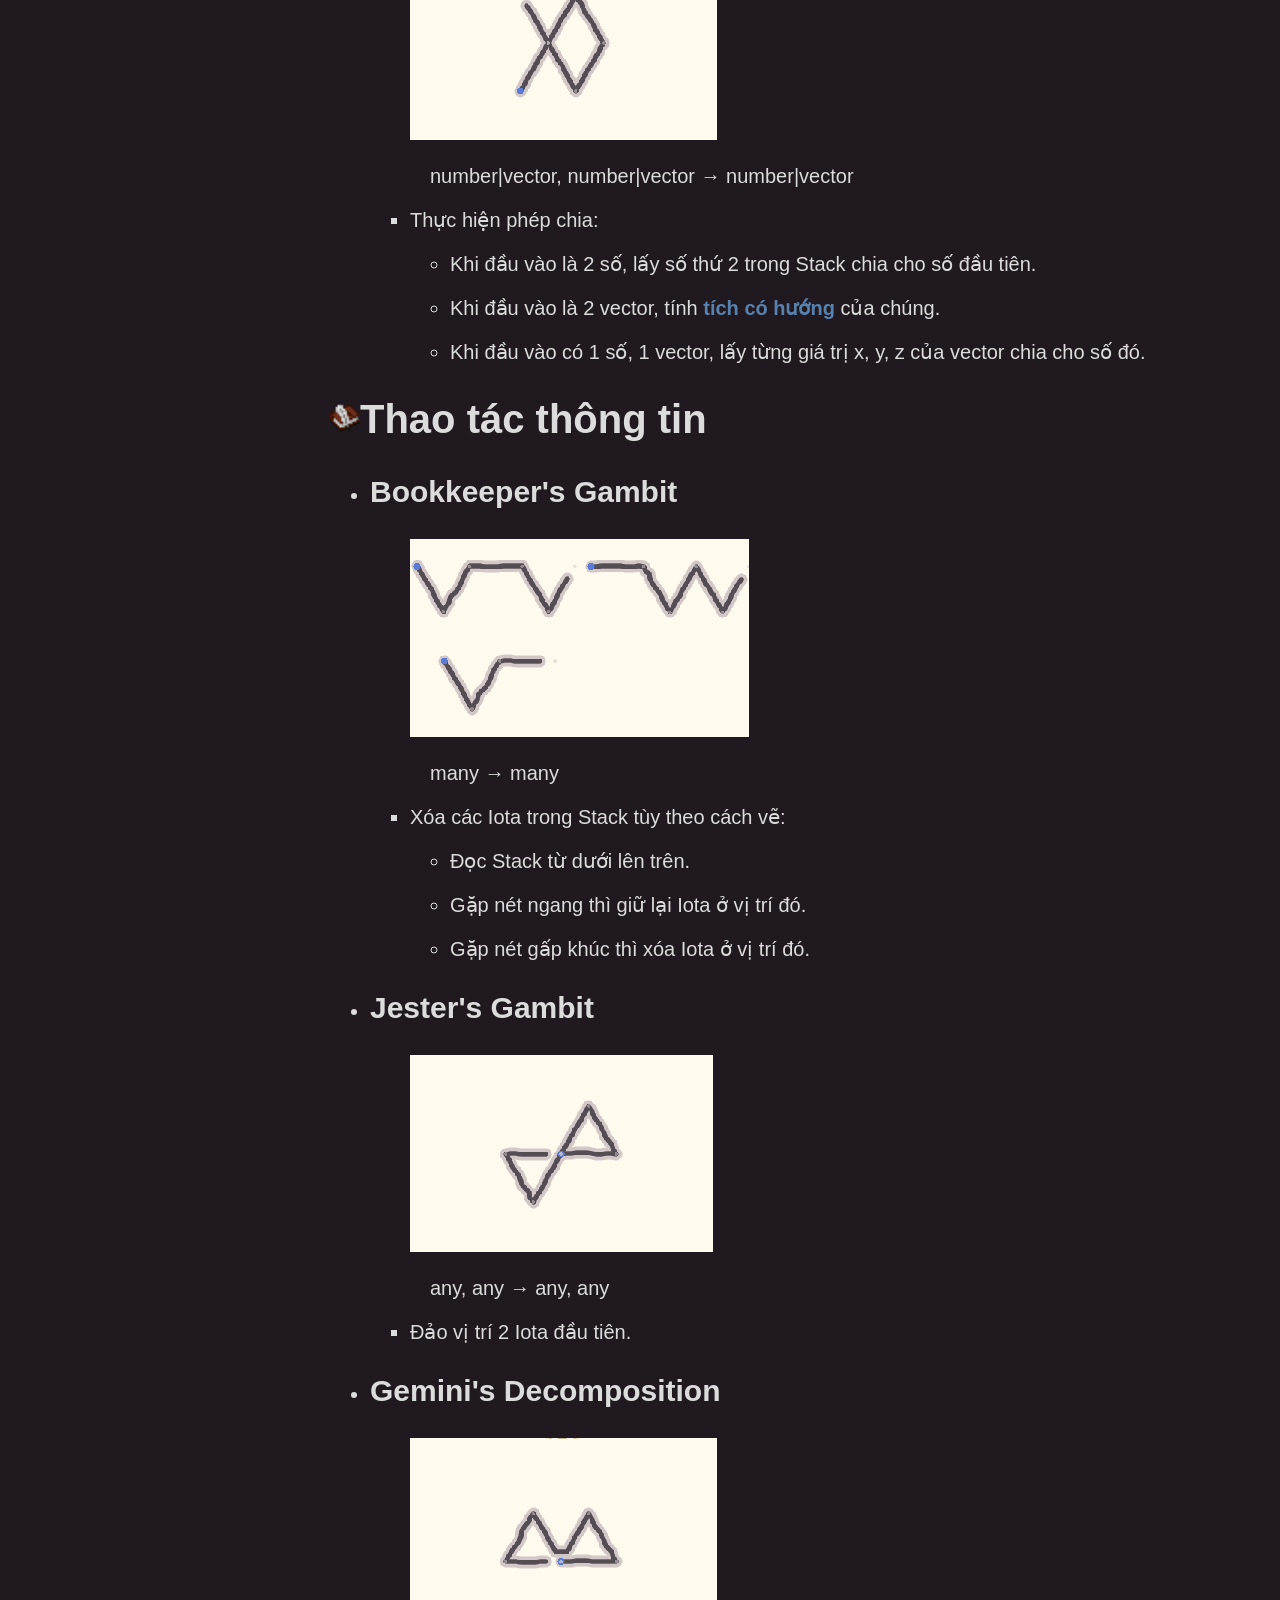
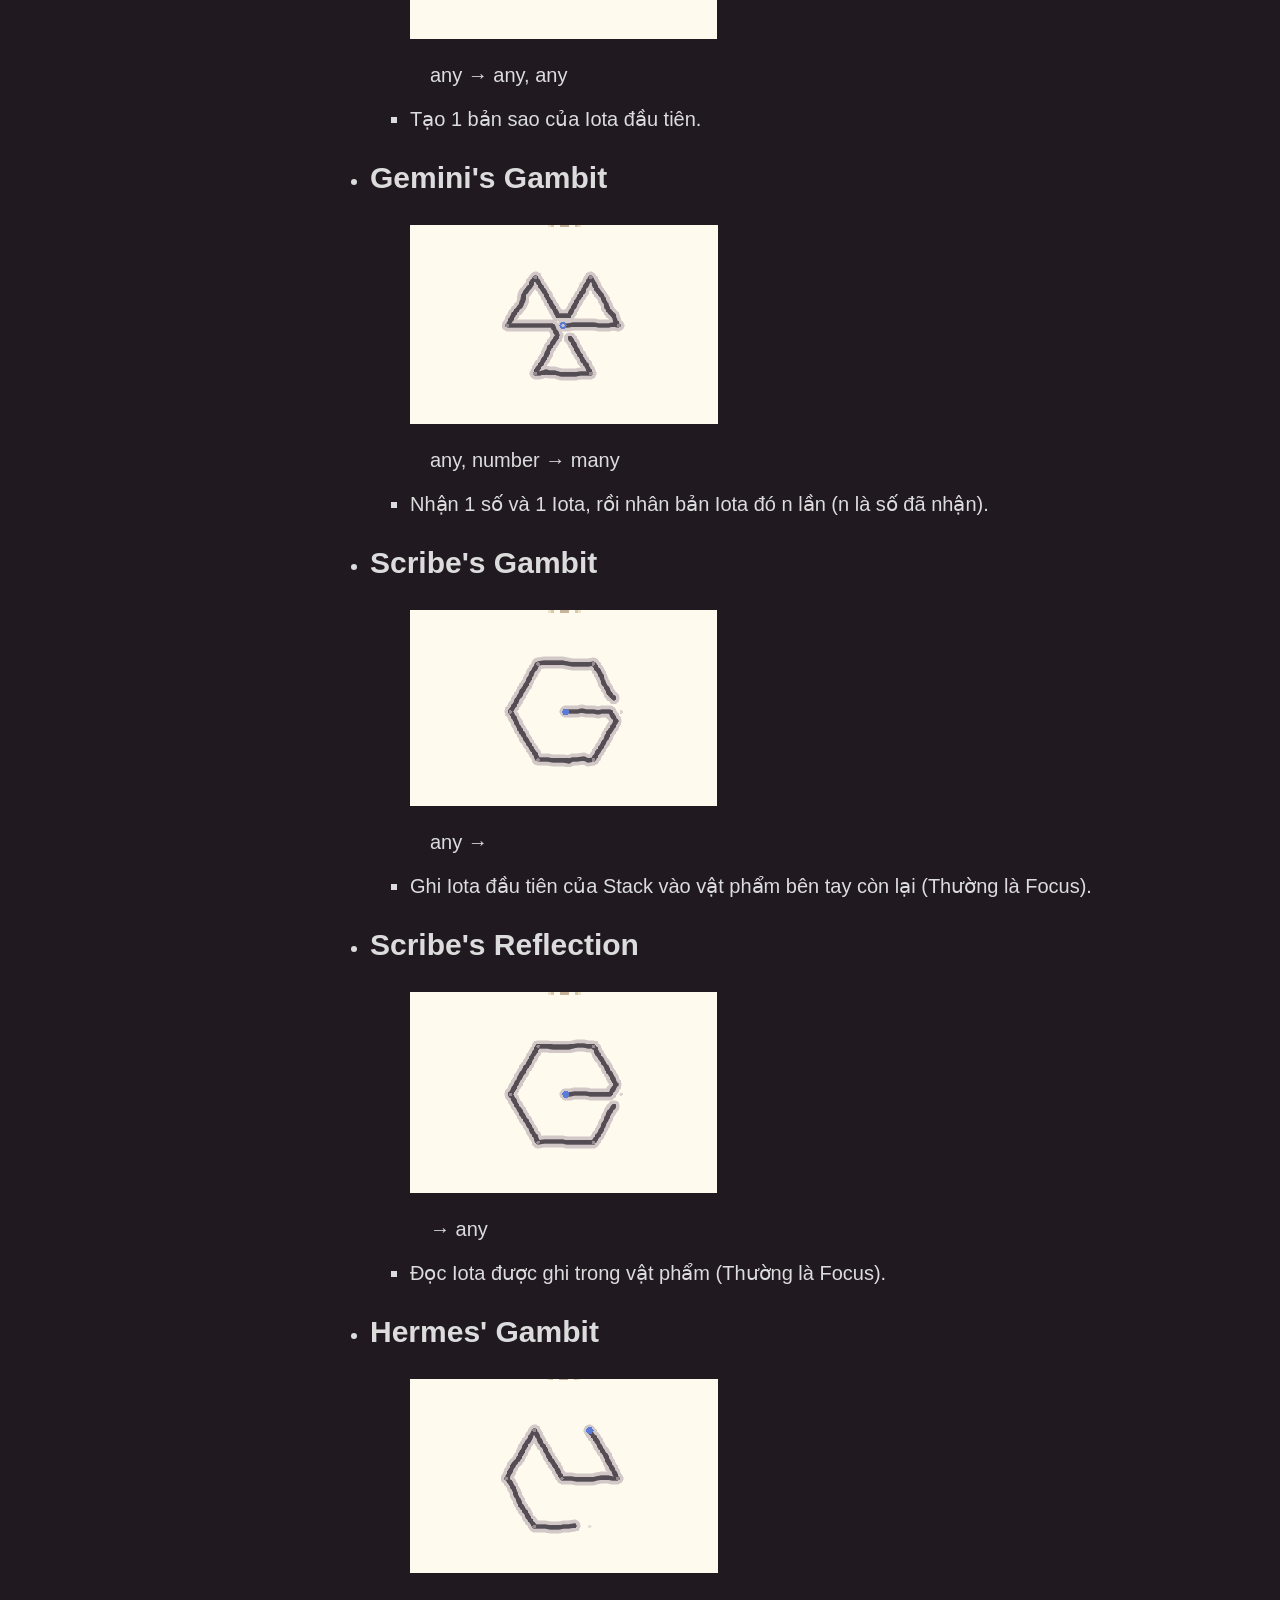
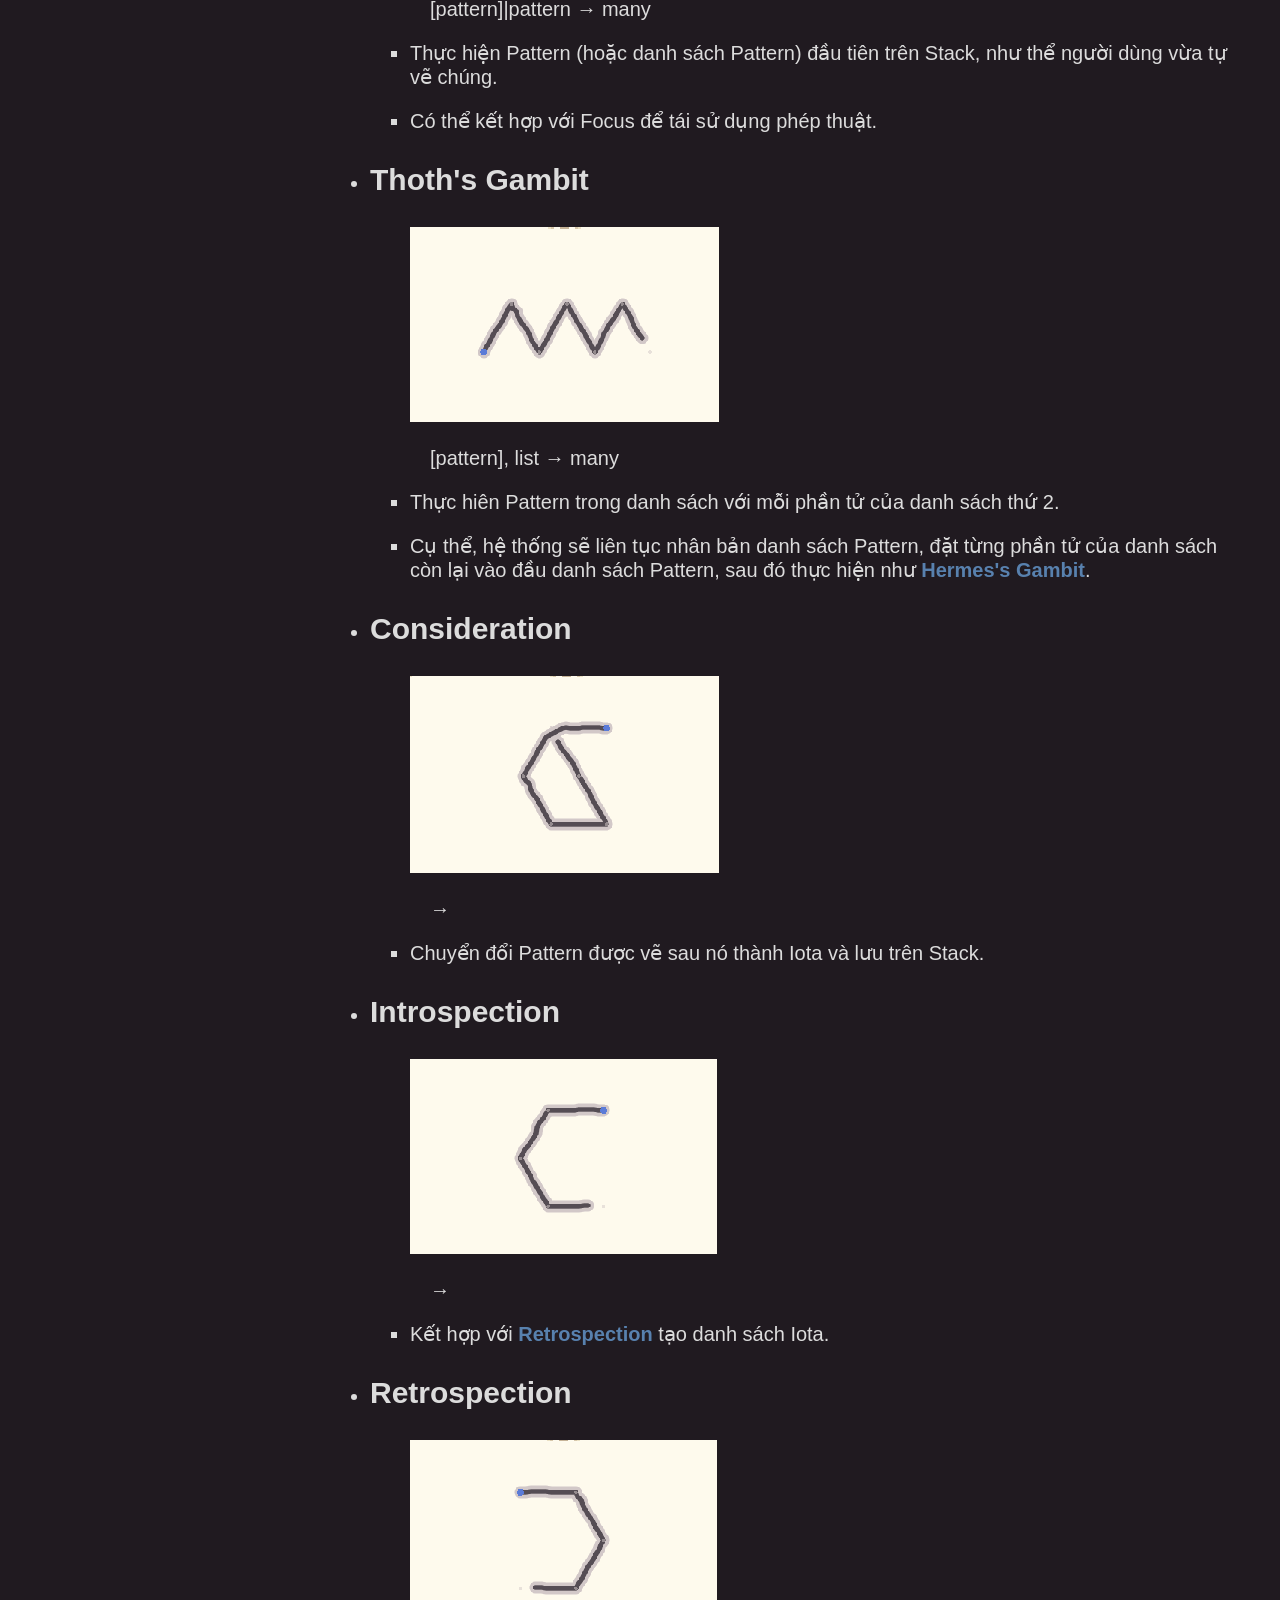
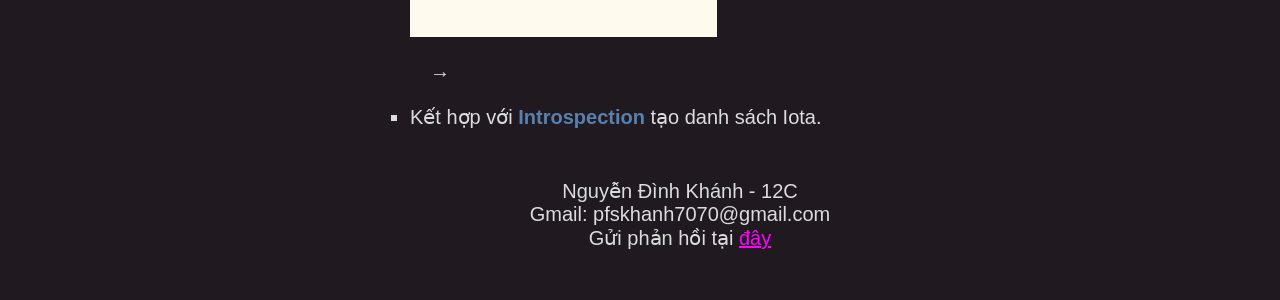
<file: Patterns.html>
<!DOCTYPE html>
<html style = "scroll-behavior: smooth;">
<head>
    <title>Hex Book - Patterns</title>
    <link rel = "icon" type = "image/x-icon" href = "images/spellbook_empty.png">
    <meta charset = "utf-8">
    <link rel = "stylesheet" href = "Styles.css">
</head>
<body style = "background-color: #201a20; width: 1300px; margin: 50px 50px 50px 30px" id = "Top">
    <ul style = "list-style-type: none; background-color: #332233; margin: 50px 70px 30px 50px;">
    <li><img src = "images/HexCastingBanner.png"></li>
    <li style = "margin-top: -150px;"><h2 style = "display: inline; margin-left: 25%">Toán học</h2><h2 style = "display: inline; margin-left: 17%">Ma pháp</h2></li>
    <li style = "height: 35px; margin-top: 100px"><p>Nguồn: <a href = "https://www.curseforge.com/minecraft/mc-mods/hexcasting">Curseforge</a> <a href = "https://modrinth.com/mod/hex-casting">Modrinth</a></p>
    </ul>
    <table style = "width: 1180px; margin: -30px 50px 50px 50px; border-style: none;" class = "navigator">
        <tr style = "text-align: center"><td><a href = "index.html">Giới thiệu</a></td><td><a href = "Items.html">Vật phẩm</a></td><td class = "currentpos"><a href = "Patterns.html">Patterns</a></td><td><a href = "Spells.html">Spells</a></td><td><a href = "Examples.html">Ví dụ</a></td></tr>
    </table>
    <div class = "contents">
        <iframe src= "PatternTable.html" style = "position: sticky; top: 50px; width: 200px; height: 400px; border-style: none">
        </iframe>
        <div style = "margin: -400px 50px 50px 250px">
            <h2 id = "basic"><img src = "images/bookshelf.png" width = "30px" height = "30px">Cơ bản</h2>
            <ul class = "disc">
                <li id = "basic/minds"><h3>Mind's Reflection</h3></li>
                <ul class = "square">
                    <img src = "images/patterns/mind.png">
                    <p> &rarr; entity</p>
                    <li>Thêm bản thân vào Stack.</li>
                </ul>
                <li id = "basic/compass1"><h3>Compass' Purification</h3></li>
                <ul class = "square">
                    <img src = "images/patterns/compass1.png">
                    <p>entity &rarr; vector</p>
                    <li>Chuyển đổi 1 thực thể thành vị trí mắt của thực thể đó.</li>
                </ul>
                <li id = "basic/compass2"><h3>Compass' Purification II</h3></li>
                <ul class = "square">
                    <img src = "images/patterns/compass2.png">
                    <p>entity &rarr; vector</p>
                    <li>Chuyển đổi 1 thực thể thành vị trí đứng của thực thể đó.</li>
                </ul>
                <li id = "basic/alidade"><h3>Alidade's Purification</h3></li>
                <ul class = "square">
                    <img src = "images/patterns/alidade.png">
                    <p>entity &rarr; vector</p>
                    <li>Chuyển đổi 1 thực thể thành vector đơn vị (có độ dài 1), chỉ hướng nhìn của thực thể đó.</li>
                </ul>
                <li id = "basic/archer"><h3>Archer's Distillation</h3></li>
                <ul class = "square">
                    <img src = "images/patterns/archer.png">
                    <p>vector, vector &rarr; vector|null</p>
                    <li>Lấy vector đầu tiên làm điểm đầu, vẽ tia có phương và hướng theo vector thứ 2, trả lại vị trí block đầu tiên cắt tia đã vẽ, hoặc null nếu khoảng cách quá 32 block.</li>
                </ul>
                <li id = "basic/architect"><h3>Architect's Distillation</h3></li>
                <ul class = "square">
                    <img src = "images/patterns/architect.png">
                    <p>vector, vector &rarr; vector|null</p>
                    <li>Lấy vector đầu tiên làm điểm đầu, vẽ tia có phương và hướng theo vector thứ 2, trả lại vector đơn vị, chỉ mặt của block đầu tiên cắt tia đã vẽ, hoặc null nếu khoảng cách quá 32 block.</li>
                </ul>
                <li id = "basic/scout"><h3>Scout's Distillation</h3></li>
                <ul class = "square">
                    <img src = "images/patterns/scout.png">
                    <p>vector, vector &rarr; entity|null</p>
                    <li>Lấy vector đầu tiên làm điểm đầu, vẽ tia có phương và hướng theo vector thứ 2, trả lại thực thể đầu tiên cắt tia đã vẽ, hoặc null nếu khoảng cách quá 32 block.</li>
                </ul>
                <li id = "basic/stadiometer"><h3>Stadiometer's Purification</h3></li>
                <ul class = "square">
                    <img src = "images/patterns/stadiometer.png">
                    <p>entity &rarr; number</p>
                    <li>Chuyển đổi 1 thực thể thành chiều cao của thực thể đó.</li>
                </ul>
                <li id = "basic/pace"><h3>Pace Purification</h3></li>
                <ul class = "square">
                    <img src = "images/patterns/pace.png">
                    <p>entity &rarr; vector</p>
                    <li>Chuyển đổi 1 thực thể thành vector vận tốc của thực thể đó.</li>
                </ul>
                <li id = "basic/reveal"><h3>Reveal</h3></li>
                <ul class = "square">
                    <img src = "images/patterns/reveal.png">
                    <p>any &rarr; any</p>
                    <li>Hiển thị Iota đầu tiên trên Stack.</li>
                </ul>
            </ul>
            <h2 id = "math"><img src = "images/blaze_rod.png" width="30px" height = "30px">Toán học</h2>
            <ul class = "disc">
                <li id = "math/number"><h3>Biểu diễn số học</h3></li>
                <ul class = "square">
                    <li>Trong Hex Casting, các số có thể được biểu diễn bằng Pattern:</li>
                    <p><img src = "images/patterns/positive.png"> Số dương <img src = "images/patterns/negative.png"> Số âm</p>
                    <li>Sau đó tùy vào cách vẽ để quyết định số:</li>
                    <ul class = "circle">
                        <li>Đi thẳng: Thêm 1 (hoặc trừ nếu là số âm)</li>
                        <li>Sang trái: Thêm 5</li>
                        <li>Sang phải: Thêm 10</li>
                        <li>Lùi sang trái: Nhân đôi</li>
                        <li>Lùi sang phải: Chia đôi</li>
                    </ul>
                    <li>Ví dụ:</li>
                    <ul class = "circle">
                        <li><img src = "images/patterns/10.png"> Trả lại số 10</li>
                        <li><img src = "images/patterns/4.png"> Trả lại số 4</li>
                        <li><img src = "images/patterns/36.png"> Trả lại số 36</li>
                    </ul>
                </ul>
                <li id = "math/add"><h3>Additive Distillation</h3></li>
                <ul class = "square">
                    <img src = "images/patterns/add.png">
                    <p>number|vector|list, number|vector|list &rarr; number|vector|list</p>
                    <li>Thực hiện phép cộng:</li>
                    <ul class = "circle">
                        <li>Khi đầu vào là 2 số, thực hiện cộng 2 số đó.</li>
                        <li>Khi đầu vào là 2 vector, thực hiện cộng vector.</li>
                        <li>Khi đầu vào có 1 số, 1 vector, cộng số đó vào từng giá trị x, y, z của vector.</li>
                        <li>Khi đầu vào là 2 danh sách, nối danh sách sau vào cuối danh sách trước.</li>
                    </ul>
                </ul>
                <li id = "math/sub"><h3>Subtractive Distillation</h3></li>
                <ul class = "square">
                    <img src = "images/patterns/sub.png">
                    <p>number|vector|list, number|vector &rarr; number|vector</p>
                    <li>Thực hiện phép trừ:</li>
                    <ul class = "circle">
                        <li>Khi đầu vào là 2 số, lấy số thứ 2 trong Stack trừ đi số đầu tiên.</li>
                        <li>Khi đầu vào là 2 vector, lấy vector thứ 2 trong Stack trừ đi vector đầu tiên.</li>
                        <li>Khi đầu vào có 1 số, 1 vector, lấy từng giá trị x, y, z trừ đi số đó.</li>
                    </ul>
                </ul>
                <li id = "math/mult"><h3>Multiplicative Distillation</h3></li>
                <ul class = "square">
                    <img src = "images/patterns/mult.png">
                    <p>number|vector, number|vector &rarr; number|vector</p>
                    <li>Thực hiện phép nhân:</li>
                    <ul class = "circle">
                        <li>Khi đầu vào là 2 số, thực hiện nhân 2 số đó.</li>
                        <li>Khi đầu vào là 2 vector, tính <strong>tích vô hướng</strong> của chúng.</li>
                        <li>Khi đầu vào có 1 số, 1 vector, lấy từng giá trị x, y, z của vector nhân với số đó.</li>
                    </ul>
                </ul>
                <li id = "math/div"><h3>Division Distillation</h3></li>
                <ul class = "square">
                    <img src = "images/patterns/div.png">
                    <p>number|vector, number|vector &rarr; number|vector</p>
                    <li>Thực hiện phép chia:</li>
                    <ul class = "circle">
                        <li>Khi đầu vào là 2 số, lấy số thứ 2 trong Stack chia cho số đầu tiên.</li>
                        <li>Khi đầu vào là 2 vector, tính <strong>tích có hướng</strong> của chúng.</li>
                        <li>Khi đầu vào có 1 số, 1 vector, lấy từng giá trị x, y, z của vector chia cho số đó.</li>
                    </ul>
                </ul>
            </ul>
            <h2 id = "info"><img src = "images/writable_book.png" width = "30px" height = "30px">Thao tác thông tin</h2>
            <ul class = "disc">
                <li id = "info/bookkeeper"><h3>Bookkeeper's Gambit</h3></li>
                <ul class = "square">
                    <img src = "images/patterns/bookkeeper.png">
                    <p>many &rarr; many</p>
                    <li>Xóa các Iota trong Stack tùy theo cách vẽ:</li>
                    <ul class = "circle">
                        <li>Đọc Stack từ dưới lên trên.</li>
                        <li>Gặp nét ngang thì giữ lại Iota ở vị trí đó.</li>
                        <li>Gặp nét gấp khúc thì xóa Iota ở vị trí đó.</li>
                    </ul>
                </ul>
                <li id = "info/jester"><h3>Jester's Gambit</h3></li>
                <ul class = "square">
                    <img src = "images/patterns/jester.png">
                    <p>any, any &rarr; any, any</p>
                    <li>Đảo vị trí 2 Iota đầu tiên.</li>
                </ul>
                <li id = "info/geminidec"><h3>Gemini's Decomposition</h3></li>
                <ul class = "square">
                    <img src = "images/patterns/geminidec.png">
                    <p>any &rarr; any, any</p>
                    <li>Tạo 1 bản sao của Iota đầu tiên.</li>
                </ul>
                <li id = "info/geminigam"><h3>Gemini's Gambit</h3></li>
                <ul class = "square">
                    <img src = "images/patterns/geminigam.png">
                    <p>any, number &rarr; many</p>
                    <li>Nhận 1 số và 1 Iota, rồi nhân bản Iota đó n lần (n là số đã nhận).</li>
                </ul>
                <li id = "info/write"><h3>Scribe's Gambit</h3></li>
                <ul class = "square">
                    <img src = "images/patterns/write.png">
                    <p>any &rarr; </p>
                    <li>Ghi Iota đầu tiên của Stack vào vật phẩm bên tay còn lại (Thường là Focus).</li>
                </ul>
                <li id = "info/read"><h3>Scribe's Reflection</h3></li>
                <ul class = "square">
                    <img src = "images/patterns/read.png">
                    <p> &rarr; any</p>
                    <li>Đọc Iota được ghi trong vật phẩm (Thường là Focus).</li>
                </ul>
                <li id = "info/hermes"><h3>Hermes' Gambit</h3></li>
                <ul class = "square">
                    <img src = "images/patterns/hermes.png">
                    <p>[pattern]|pattern &rarr; many</p>
                    <li>Thực hiện Pattern (hoặc danh sách Pattern) đầu tiên trên Stack, như thể người dùng vừa tự vẽ chúng.</li>
                    <li>Có thể kết hợp với Focus để tái sử dụng phép thuật.</li>
                </ul>
                <li id = "info/thoth"><h3>Thoth's Gambit</h3></li>
                <ul class = "square">
                    <img src = "images/patterns/thoth.png">
                    <p>[pattern], list &rarr; many</p>
                    <li>Thực hiên Pattern trong danh sách với mỗi phần tử của danh sách thứ 2.</li>
                    <li>Cụ thể, hệ thống sẽ liên tục nhân bản danh sách Pattern, đặt từng phần tử của danh sách còn lại vào đầu danh sách Pattern, sau đó thực hiện như <strong>Hermes's Gambit</strong>.</li>
                </ul>
                <li id = "info/consideration"><h3>Consideration</h3></li>
                <ul class = "square">
                    <img src = "images/patterns/consideration.png">
                    <p> &rarr; </p>
                    <li>Chuyển đổi Pattern được vẽ sau nó thành Iota và lưu trên Stack.</li>
                </ul>
                <li id = "info/introspection"><h3>Introspection</h3></li>
                <ul class = "square">
                    <img src = "images/patterns/introspection.png">
                    <p> &rarr; </p>
                    <li>Kết hợp với <strong>Retrospection</strong> tạo danh sách Iota.</li>
                </ul>
                <li id = "info/retrospection"><h3>Retrospection</h3></li>
                <ul class = "square">
                    <img src = "images/patterns/retrospection.png">
                    <p> &rarr; </p>
                    <li>Kết hợp với <strong>Introspection</strong> tạo danh sách Iota.</li>
                </ul>
            </ul>
        </div>
    </div>
    
    <a href = "#Top"><img src = "images/UpArrow.png" style = "position: fixed; right: 2%; bottom: 3%"></a>
    <p style = "text-align: center;">Nguyễn Đình Khánh - 12C<br>
    Gmail: pfskhanh7070@gmail.com<br>
    Gửi phản hồi tại <a href = "https://docs.google.com/forms/d/e/1FAIpQLSfakw992Jr8veG6v6HMdEg96522tvQ2ZUs-J5dHMEpZBpugpg/viewform?usp=dialog">đây</a></p>
</body>
</html>
</file>
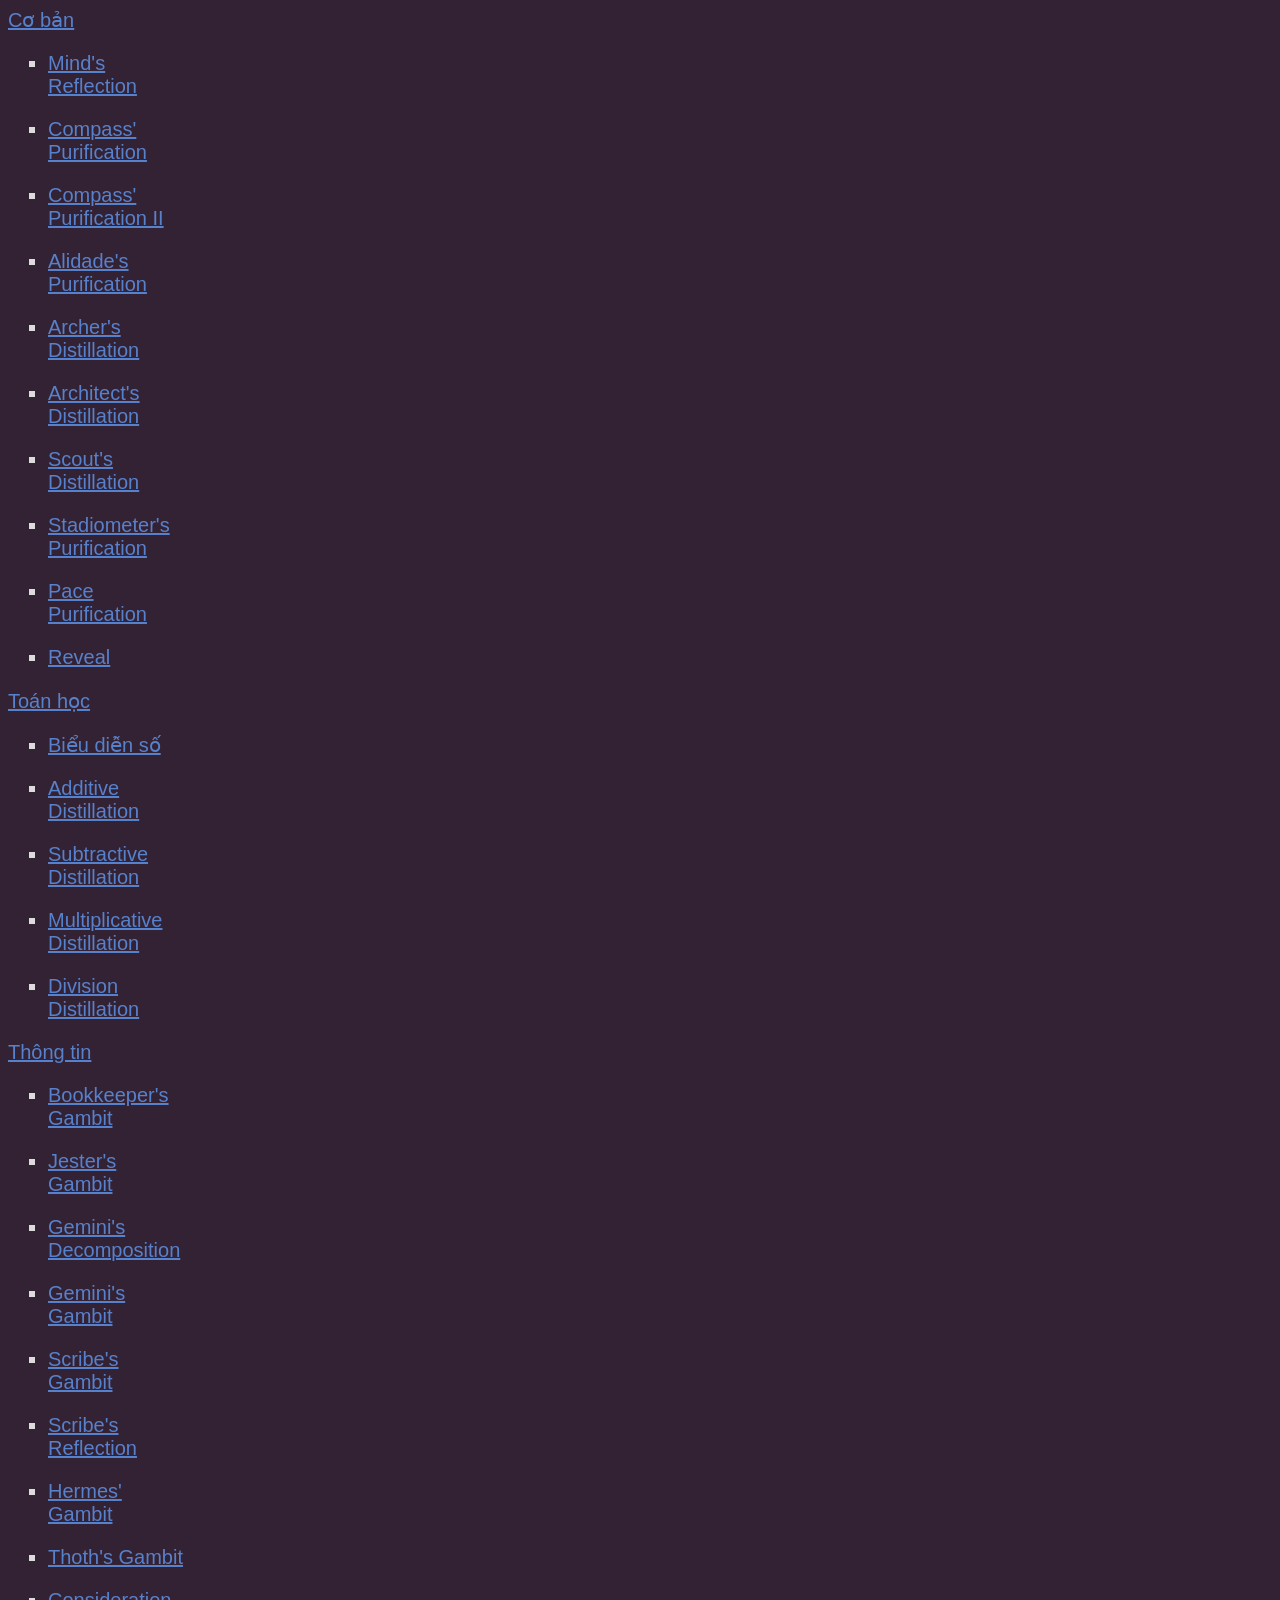
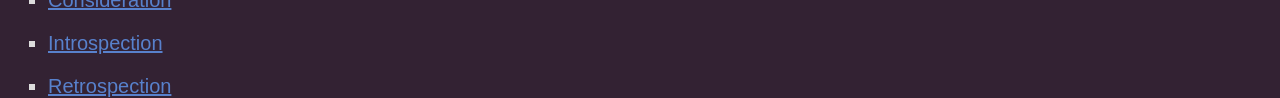
<file: PatternTable.html>
<!DOCTYPE html>
<html>
<head>
    <title>Hex Book - Pattern Table</title>
    <link rel = "icon" type = "image/x-icon" href = "images/spellbook_empty.png">
    <meta charset = "utf-8">
    <link rel = "stylesheet" href = "Styles.css">
    <style>
        ::-webkit-scrollbar {background-color: #332233;}
        ::-webkit-scrollbar-thumb {background-color: rgba(85,34,85,0.5)}
        ::-webkit-scrollbar-thumb:hover {background-color: rgba(120,34,120,0.5)}
    </style>
</head>
<body style = "background-color: #332233; width: 175px; height: 400px;" class = "bluelink">
    <a href = "Patterns.html#basic" target = "_parent">Cơ bản</a>
    <ul class = "square">
        <li><a href = "Patterns.html#basic/minds" target = "_parent">Mind's Reflection</a></li>
        <li><a href = "Patterns.html#basic/compass1" target = "_parent">Compass' Purification</a></li>
        <li><a href = "Patterns.html#basic/compass2" target = "_parent">Compass' Purification II</a></li>
        <li><a href = "Patterns.html#basic/alidade" target = "_parent">Alidade's Purification</a></li>
        <li><a href = "Patterns.html#basic/archer" target = "_parent">Archer's Distillation</a></li>
        <li><a href = "Patterns.html#basic/architect" target = "_parent">Architect's Distillation</a></li>
        <li><a href = "Patterns.html#basic/scout" target = "_parent">Scout's Distillation</a></li>
        <li><a href = "Patterns.html#basic/stadiometer" target = "_parent">Stadiometer's Purification</a></li>
        <li><a href = "Patterns.html#basic/pace" target = "_parent">Pace Purification</a></li>
        <li><a href = "Patterns.html#basic/reveal" target = "_parent">Reveal</a></li>
    </ul>
    <a href = "Patterns.html#math" target = "_parent">Toán học</a>
    <ul class = "square">
        <li><a href = "Patterns.html#math/number" target = "_parent">Biểu diễn số</a></li>
        <li><a href = "Patterns.html#math/add" target = "_parent">Additive Distillation</a></li>
        <li><a href = "Patterns.html#math/sub" target = "_parent">Subtractive Distillation</a></li>
        <li><a href = "Patterns.html#math/mult" target = "_parent">Multiplicative Distillation</a></li>
        <li><a href = "Patterns.html#math/div" target = "_parent">Division Distillation</a></li>
    </ul>
    <a href = "Patterns.html#info" target = "_parent">Thông tin</a>
    <ul class = "square">
        <li><a href = "Patterns.html#info/bookkeeper" target = "_parent">Bookkeeper's Gambit</a></li>
        <li><a href = "Patterns.html#info/jester" target = "_parent">Jester's Gambit</a></li>
        <li><a href = "Patterns.html#info/geminidec" target = "_parent">Gemini's Decomposition</a></li>
        <li><a href = "Patterns.html#info/geminigam" target = "_parent">Gemini's Gambit</a></li>
        <li><a href = "Patterns.html#info/write" target = "_parent">Scribe's Gambit</a></li>
        <li><a href = "Patterns.html#info/read" target = "_parent">Scribe's Reflection</a></li>
        <li><a href = "Patterns.html#info/hermes" target = "_parent">Hermes' Gambit</a></li>
        <li><a href = "Patterns.html#info/thoth" target = "_parent">Thoth's Gambit</a></li>
        <li><a href = "Patterns.html#info/consideration" target = "_parent">Consideration</a></li>
        <li><a href = "Patterns.html#info/introspection" target = "_parent">Introspection</a></li>
        <li><a href = "Patterns.html#info/retrospection" target = "_parent">Retrospection</a></li>
    </ul>
</body>
</html>
</file>
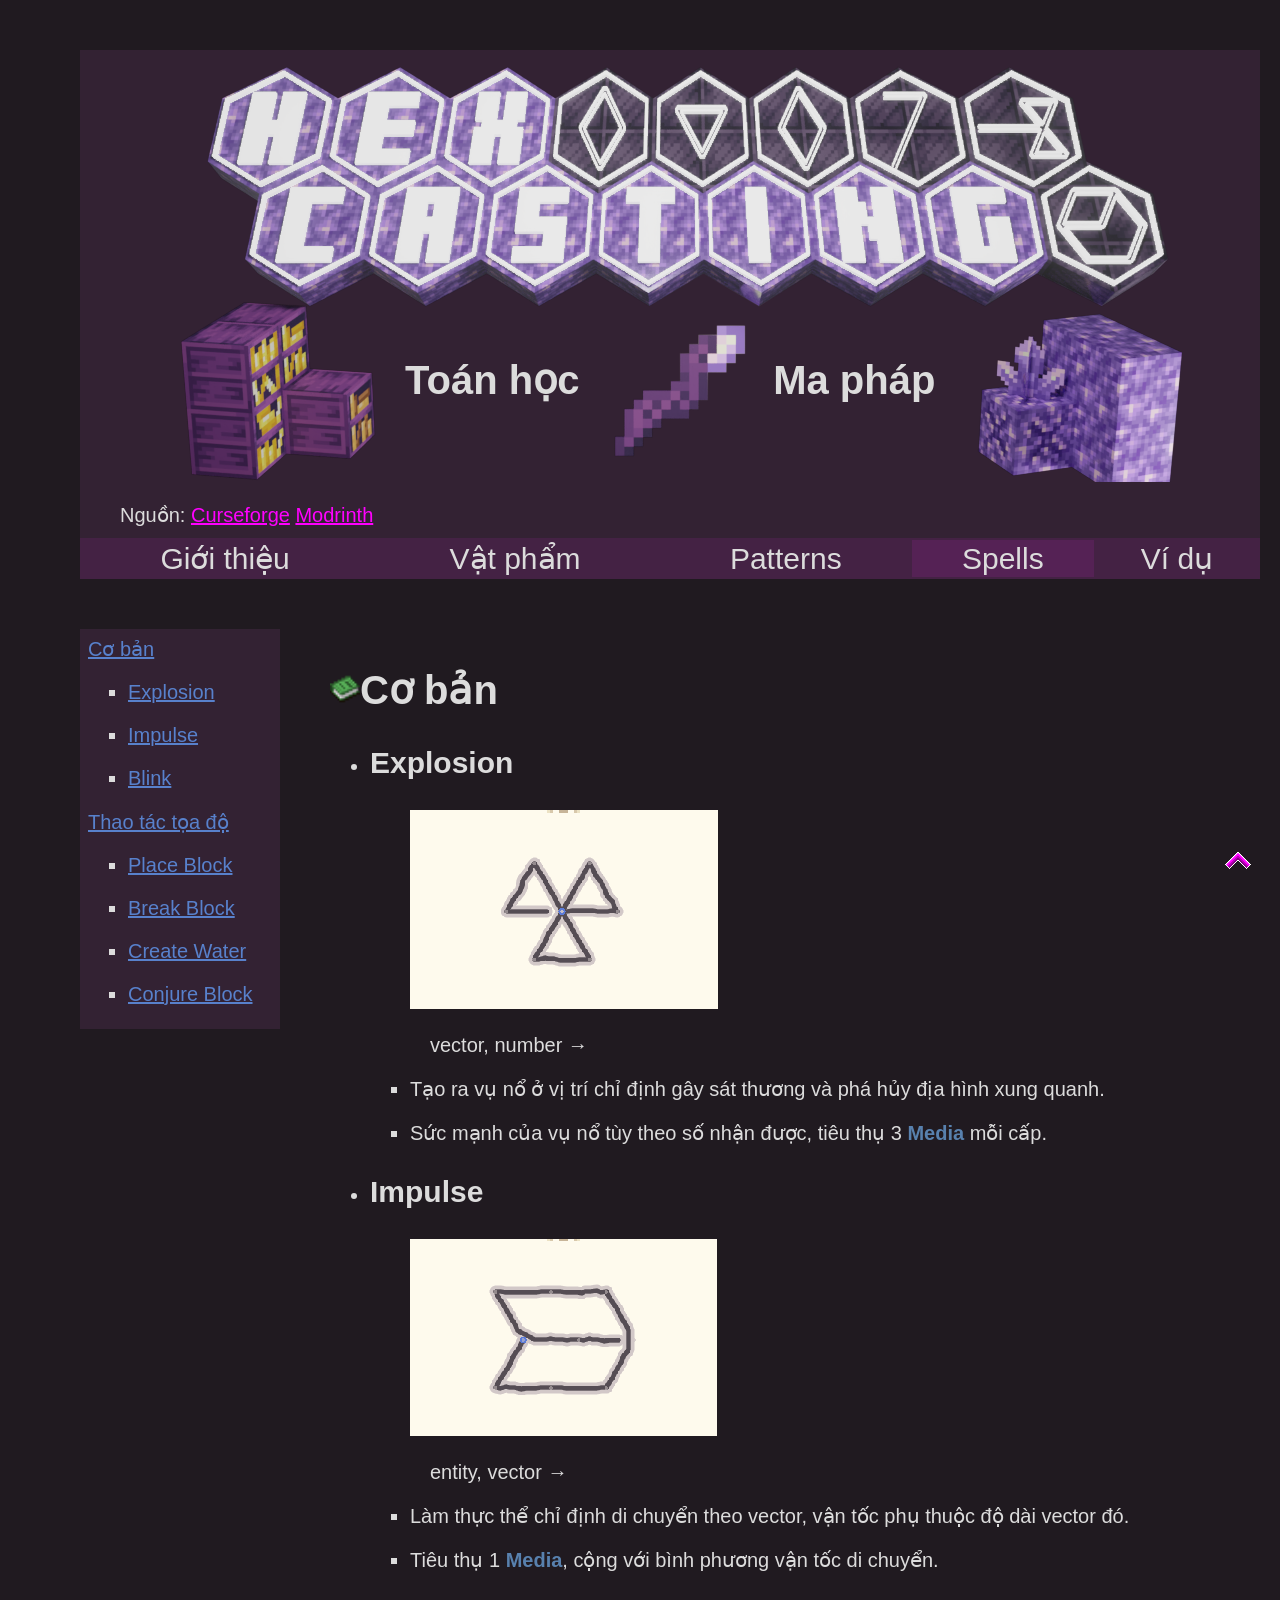
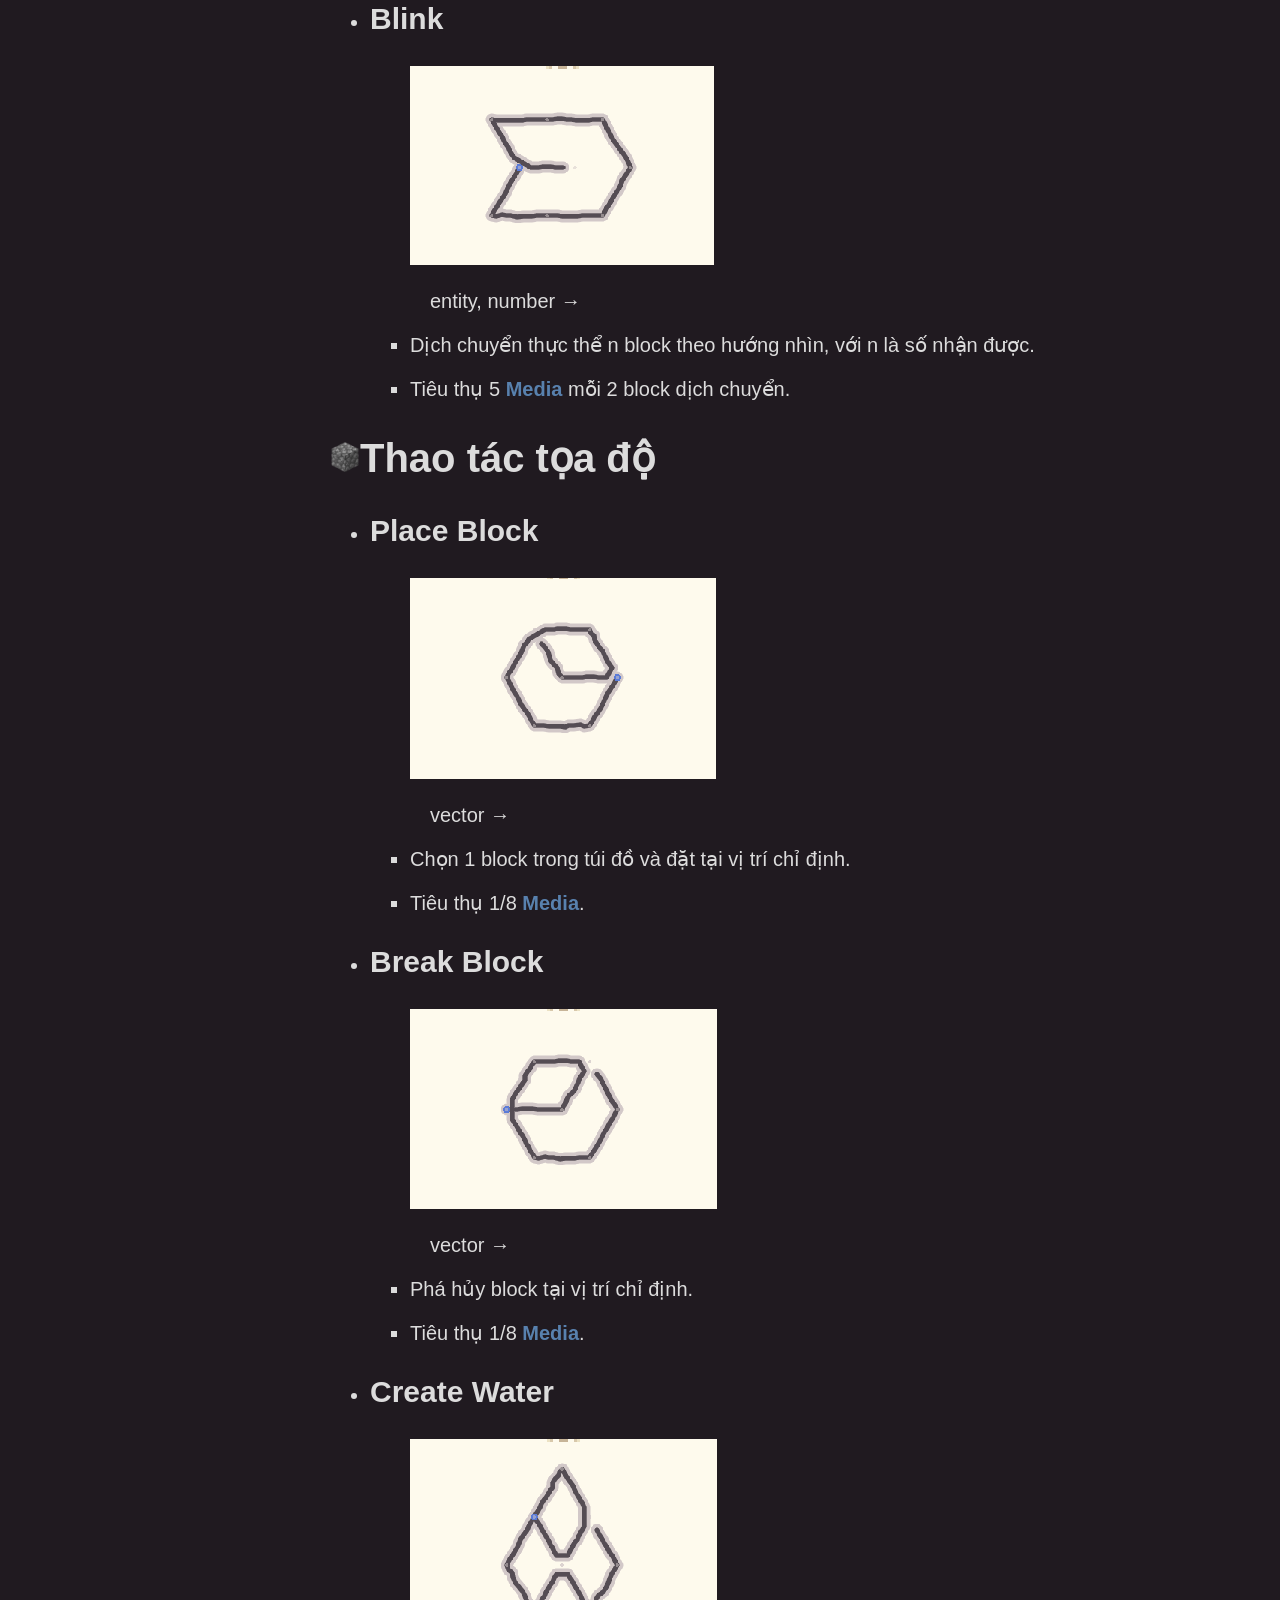
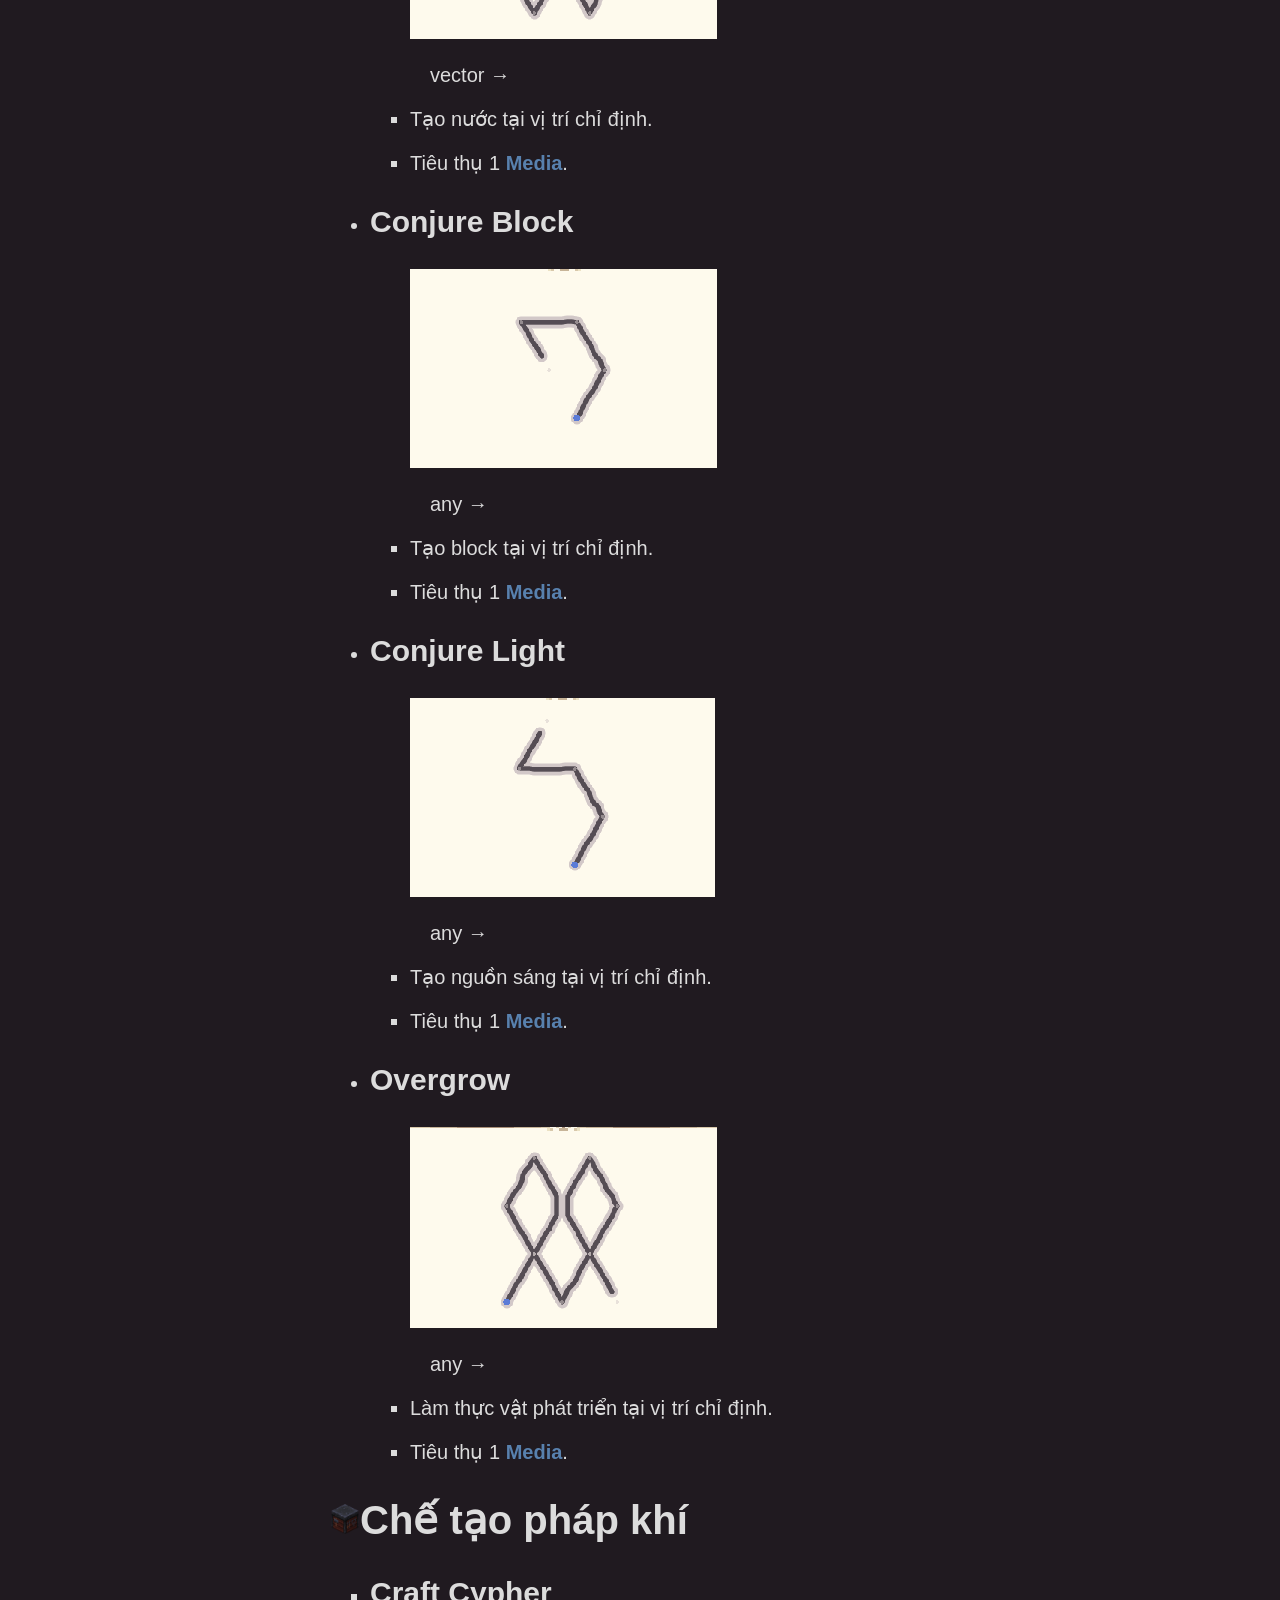
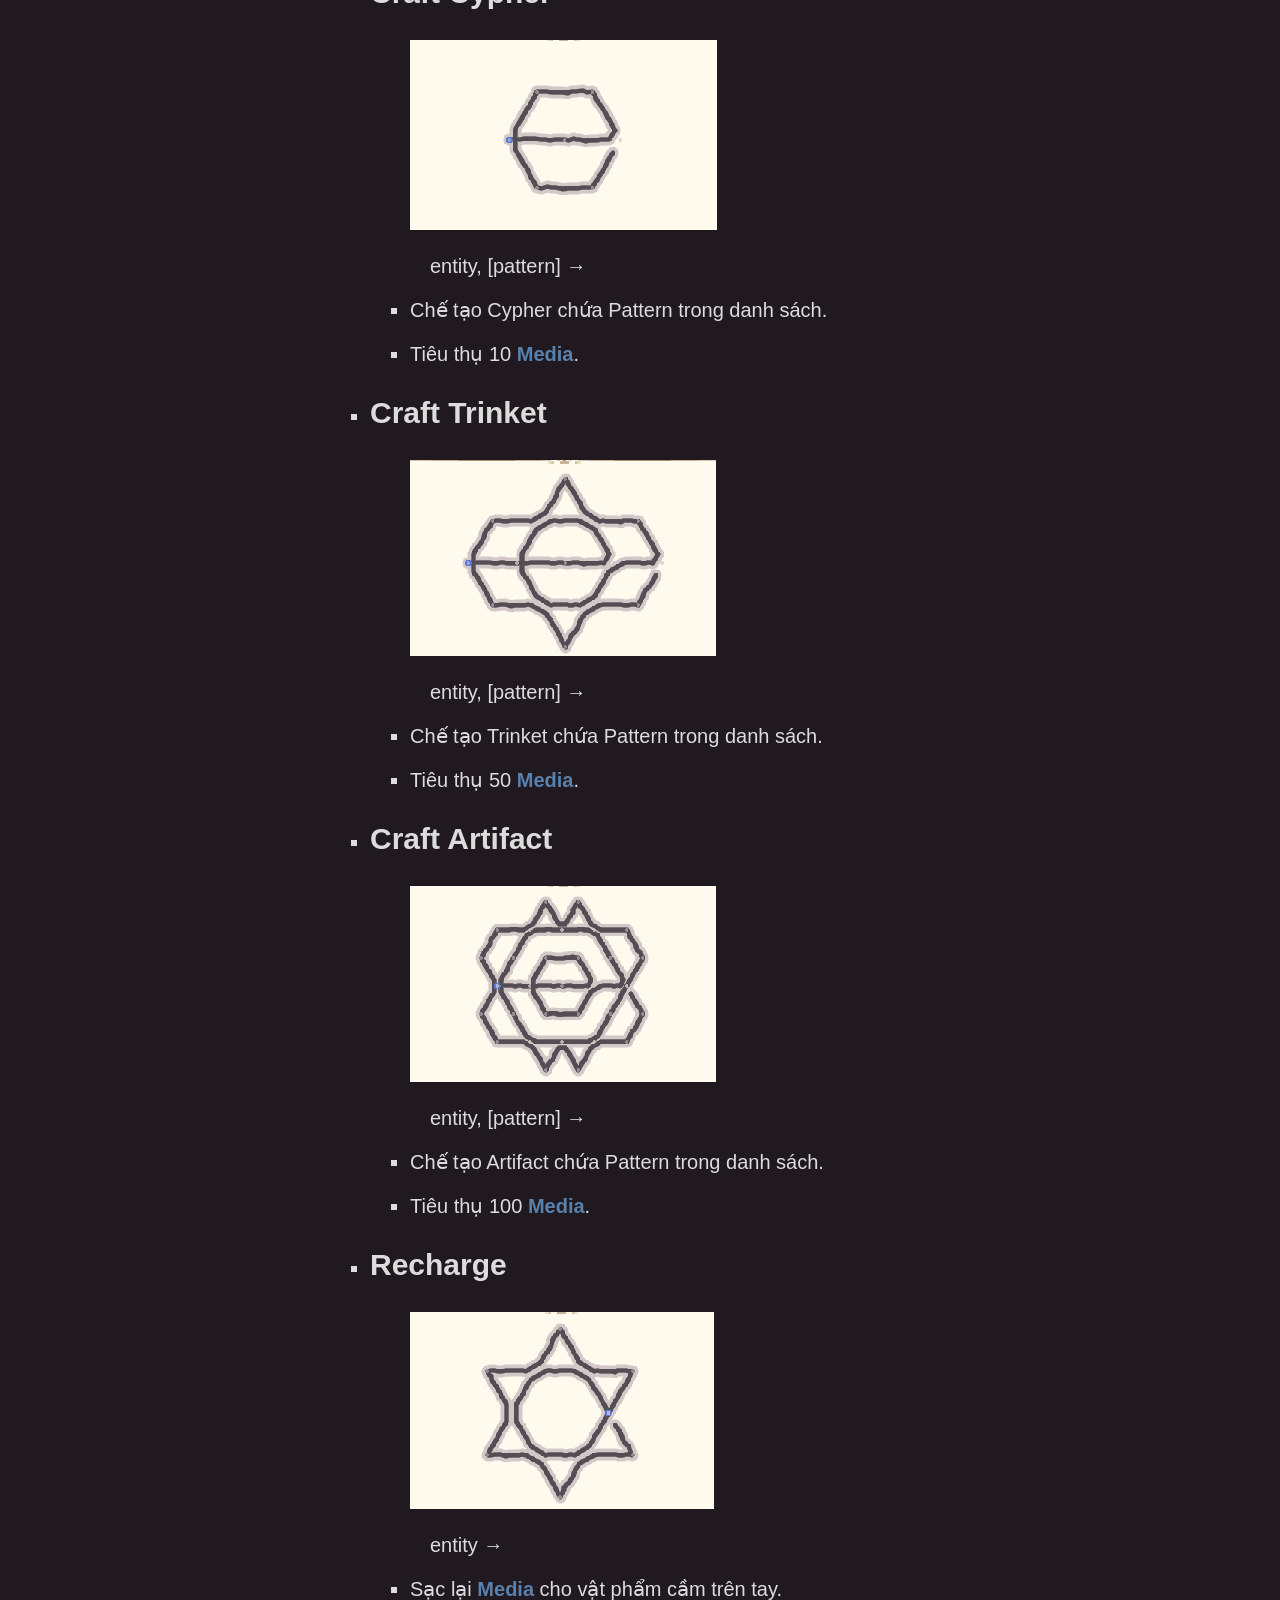
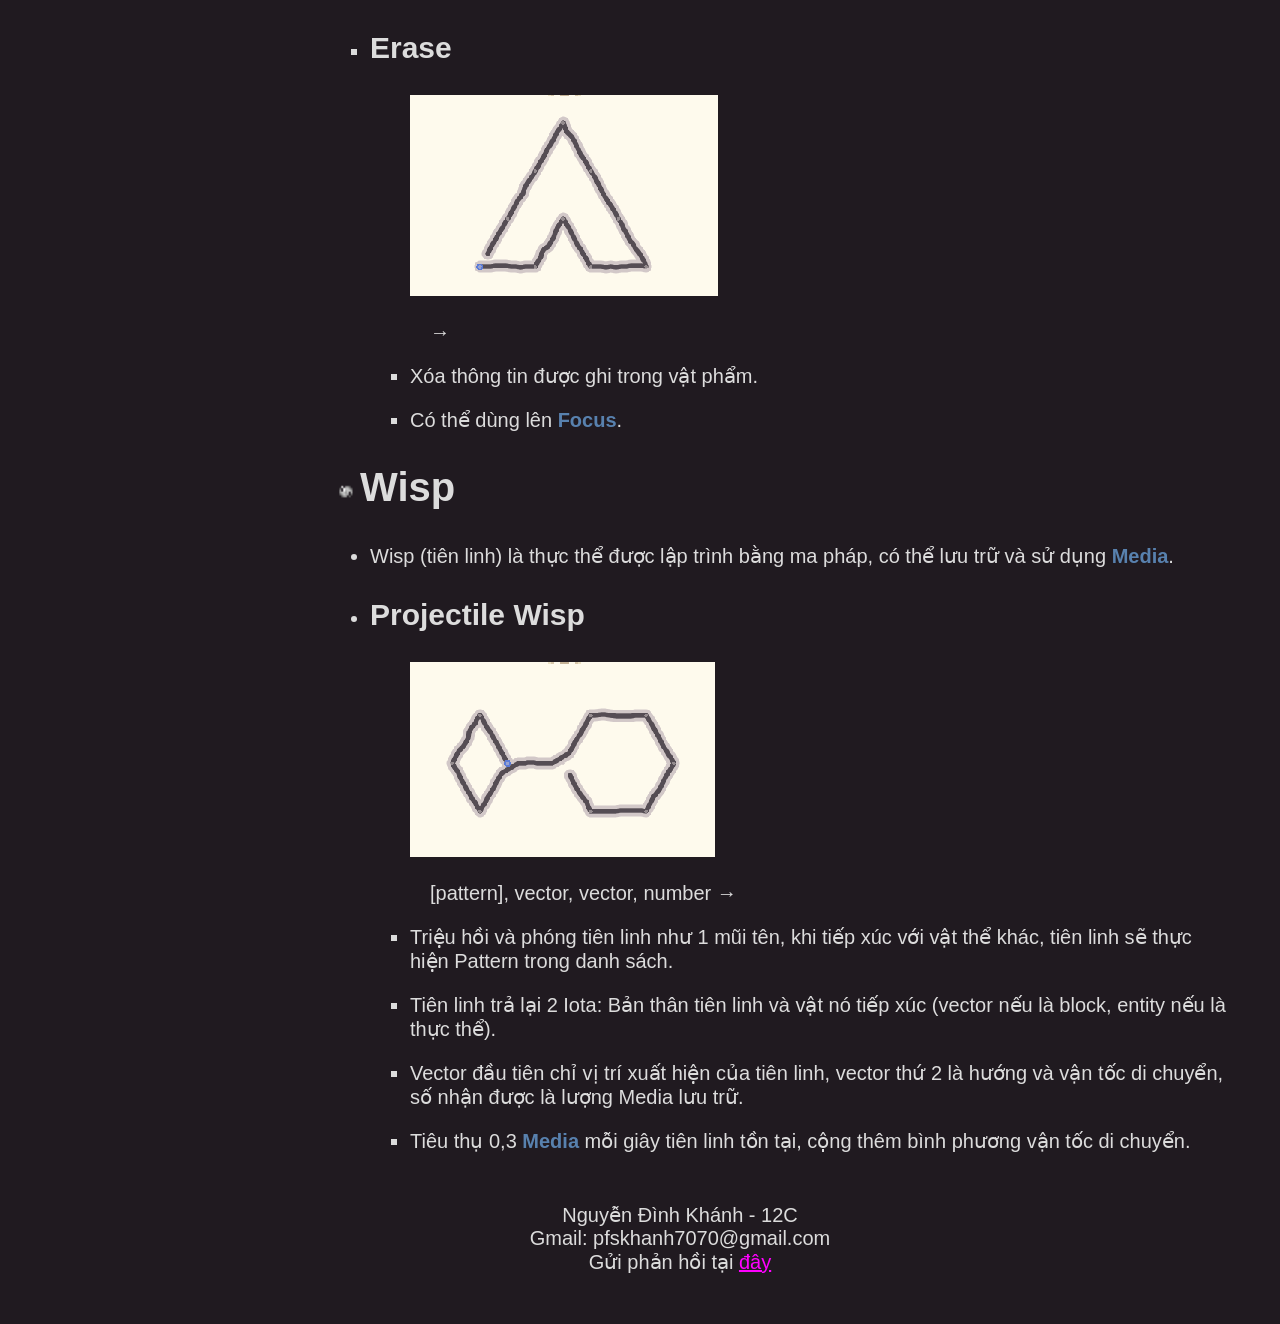
<file: Spells.html>
<!DOCTYPE html>
<html style = "scroll-behavior: smooth;">
<head>
    <title>Hex Book - Spells</title>
    <link rel = "icon" type = "image/x-icon" href = "images/spellbook_empty.png">
    <meta charset = "utf-8">
    <link rel = "stylesheet" href = "Styles.css">
</head>
<body style = "background-color: #201a20; width: 1300px; margin: 50px 50px 50px 30px" id = "Top">
    <ul style = "list-style-type: none; background-color: #332233; margin: 50px 70px 30px 50px;">
    <li><img src = "images/HexCastingBanner.png"></li>
    <li style = "margin-top: -150px;"><h2 style = "display: inline; margin-left: 25%">Toán học</h2><h2 style = "display: inline; margin-left: 17%">Ma pháp</h2></li>
    <li style = "height: 35px; margin-top: 100px"><p>Nguồn: <a href = "https://www.curseforge.com/minecraft/mc-mods/hexcasting">Curseforge</a> <a href = "https://modrinth.com/mod/hex-casting">Modrinth</a></p>
    </ul>
    <table style = "width: 1180px; margin: -30px 50px 50px 50px; border-style: none;" class = "navigator">
        <tr style = "text-align: center"><td><a href = "index.html">Giới thiệu</a></td><td><a href = "Items.html">Vật phẩm</a></td><td><a href = "Patterns.html">Patterns</a></td><td class = "currentpos"><a href = "Spells.html">Spells</a></td><td><a href = "Examples.html">Ví dụ</a></td></tr>
    </table>
    <div class = "contents">
        <iframe src= "SpellTable.html" style = "position: sticky; top: 50px; width: 200px; height: 400px; border-style: none">
        </iframe>
        <div style = "margin: -400px 50px 50px 250px">
            <h2 id = "basicspells"><img src = "images/knowledge_book.png" width = "30px" height = "30px">Cơ bản</h2>
            <ul class = "disc">
                <li id = "basicspells/explosion"><h3>Explosion</h3></li>
                <ul class = "square">
                    <img src = "images/patterns/explosion.png">
                    <p>vector, number &rarr; </p>
                    <li>Tạo ra vụ nổ ở vị trí chỉ định gây sát thương và phá hủy địa hình xung quanh.</li>
                    <li>Sức mạnh của vụ nổ tùy theo số nhận được, tiêu thụ 3 <strong>Media</strong> mỗi cấp.</li>
                </ul>
                <li id = "basicspells/impulse"><h3>Impulse</h3></li>
                <ul class = "square">
                    <img src = "images/patterns/impulse.png">
                    <p>entity, vector &rarr; </p>
                    <li>Làm thực thể chỉ định di chuyển theo vector, vận tốc phụ thuộc độ dài vector đó.</li>
                    <li>Tiêu thụ 1 <strong>Media</strong>, cộng với bình phương vận tốc di chuyển.</li>
                </ul>
                <li id = "basicspells/blink"><h3>Blink</h3></li>
                <ul class = "square">
                    <img src = "images/patterns/blink.png">
                    <p>entity, number &rarr; </p>
                    <li>Dịch chuyển thực thể n block theo hướng nhìn, với n là số nhận được.</li>
                    <li>Tiêu thụ 5 <strong>Media</strong> mỗi 2 block dịch chuyển.</li>
                </ul>
            </ul>
            <h2 id = "block"><img src = "images/cobblestone.png" width = "30px" height = "30px">Thao tác tọa độ</h2>
            <ul class = "disc">
                <li id = "block/place"><h3>Place Block</h3></li>
                <ul class = "square">
                    <img src = "images/patterns/place.png">
                    <p>vector &rarr; </p>
                    <li>Chọn 1 block trong túi đồ và đặt tại vị trí chỉ định.</li>
                    <li>Tiêu thụ 1/8 <strong>Media</strong>.</li>
                </ul>
                <li id = "block/break"><h3>Break Block</h3></li>
                <ul class = "square">
                    <img src = "images/patterns/break.png">
                    <p>vector &rarr; </p>
                    <li>Phá hủy block tại vị trí chỉ định.</li>
                    <li>Tiêu thụ 1/8 <strong>Media</strong>.</li>
                </ul>
                <li id = "block/water"><h3>Create Water</h3></li>
                <ul class = "square">
                    <img src = "images/patterns/water.png">
                    <p>vector &rarr; </p>
                    <li>Tạo nước tại vị trí chỉ định.</li>
                    <li>Tiêu thụ 1 <strong>Media</strong>.</li>
                </ul>
                <li id = "block/conjure"><h3>Conjure Block</h3></li>
                <ul class = "square">
                    <img src = "images/patterns/conjure.png">
                    <p>any &rarr; </p>
                    <li>Tạo block tại vị trí chỉ định.</li>
                    <li>Tiêu thụ 1 <strong>Media</strong>.</li>
                </ul>
                <li id = "block/light"><h3>Conjure Light</h3></li>
                <ul class = "square">
                    <img src = "images/patterns/light.png">
                    <p>any &rarr; </p>
                    <li>Tạo nguồn sáng tại vị trí chỉ định.</li>
                    <li>Tiêu thụ 1 <strong>Media</strong>.</li>
                </ul>
                <li id = "block/overgrow"><h3>Overgrow</h3></li>
                <ul class = "square">
                    <img src = "images/patterns/overgrow.png">
                    <p>any &rarr; </p>
                    <li>Làm thực vật phát triển tại vị trí chỉ định.</li>
                    <li>Tiêu thụ 1 <strong>Media</strong>.</li>
                </ul>
            </ul>
            <h2 id = "crafting"><img src = "images/smithing_table.png" width = "30px" height = "30px">Chế tạo pháp khí</h2>
            <ul class = "square">
                <li id = "crafting/cypher"><h3>Craft Cypher</h3></li>
                <ul class = "square">
                    <img src = "images/patterns/cypher.png">
                    <p>entity, [pattern] &rarr; </p>
                    <li>Chế tạo Cypher chứa Pattern trong danh sách.</li>
                    <li>Tiêu thụ 10 <strong>Media</strong>.</li>
                </ul>
                <li id = "crafting/trinket"><h3>Craft Trinket</h3></li>
                <ul class = "square">
                    <img src = "images/patterns/trinket.png">
                    <p>entity, [pattern] &rarr; </p>
                    <li>Chế tạo Trinket chứa Pattern trong danh sách.</li>
                    <li>Tiêu thụ 50 <strong>Media</strong>.</li>
                </ul>
                <li id = "crafting/artifact"><h3>Craft Artifact</h3></li>
                <ul class = "square">
                    <img src = "images/patterns/artifact.png">
                    <p>entity, [pattern] &rarr; </p>
                    <li>Chế tạo Artifact chứa Pattern trong danh sách.</li>
                    <li>Tiêu thụ 100 <strong>Media</strong>.</li>
                </ul>
                <li id = "crafting/recharge"><h3>Recharge</h3></li>
                <ul class = "square">
                    <img src = "images/patterns/recharge.png">
                    <p>entity &rarr; </p>
                    <li>Sạc lại <strong>Media</strong> cho vật phẩm cầm trên tay.</li>
                </ul>
                <li id = "crafting/erase"><h3>Erase</h3></li>
                <ul class = "square">
                    <img src = "images/patterns/erase.png">
                    <p> &rarr; </p>
                    <li>Xóa thông tin được ghi trong vật phẩm.</li>
                    <li>Có thể dùng lên <strong>Focus</strong>.</li>
                </ul>
            </ul>
            <h2  id = "wisp"><img src = "images/potion_overlay.png" width = "30px" height = "30px">Wisp</h2>
            <ul class = "disc">
                <li>Wisp (tiên linh) là thực thể được lập trình bằng ma pháp, có thể lưu trữ và sử dụng <strong>Media</strong>.</li>
                <li id = "wisps/projectile"><h3>Projectile Wisp</h3></li>
                <ul class = "square">
                    <img src = "images/patterns/projectile.png">
                    <p>[pattern], vector, vector, number &rarr; </p>
                    <li>Triệu hồi và phóng tiên linh như 1 mũi tên, khi tiếp xúc với vật thể khác, tiên linh sẽ thực hiện Pattern trong danh sách.</li>
                    <li>Tiên linh trả lại 2 Iota: Bản thân tiên linh và vật nó tiếp xúc (vector nếu là block, entity nếu là thực thể).</li>
                    <li>Vector đầu tiên chỉ vị trí xuất hiện của tiên linh, vector thứ 2 là hướng và vận tốc di chuyển, số nhận được là lượng Media lưu trữ.</li>
                    <li>Tiêu thụ 0,3 <strong>Media</strong> mỗi giây tiên linh tồn tại, cộng thêm bình phương vận tốc di chuyển.</li>
                </ul>
            </ul>
        </div>
    </div>
    <a href = "#Top"><img src = "images/UpArrow.png" style = "position: fixed; right: 2%; bottom: 3%"></a>
    <p style = "text-align: center;">Nguyễn Đình Khánh - 12C<br>
    Gmail: pfskhanh7070@gmail.com<br>
    Gửi phản hồi tại <a href = "https://docs.google.com/forms/d/e/1FAIpQLSfakw992Jr8veG6v6HMdEg96522tvQ2ZUs-J5dHMEpZBpugpg/viewform?usp=dialog">đây</a></p>
</body>
</html>
</file>
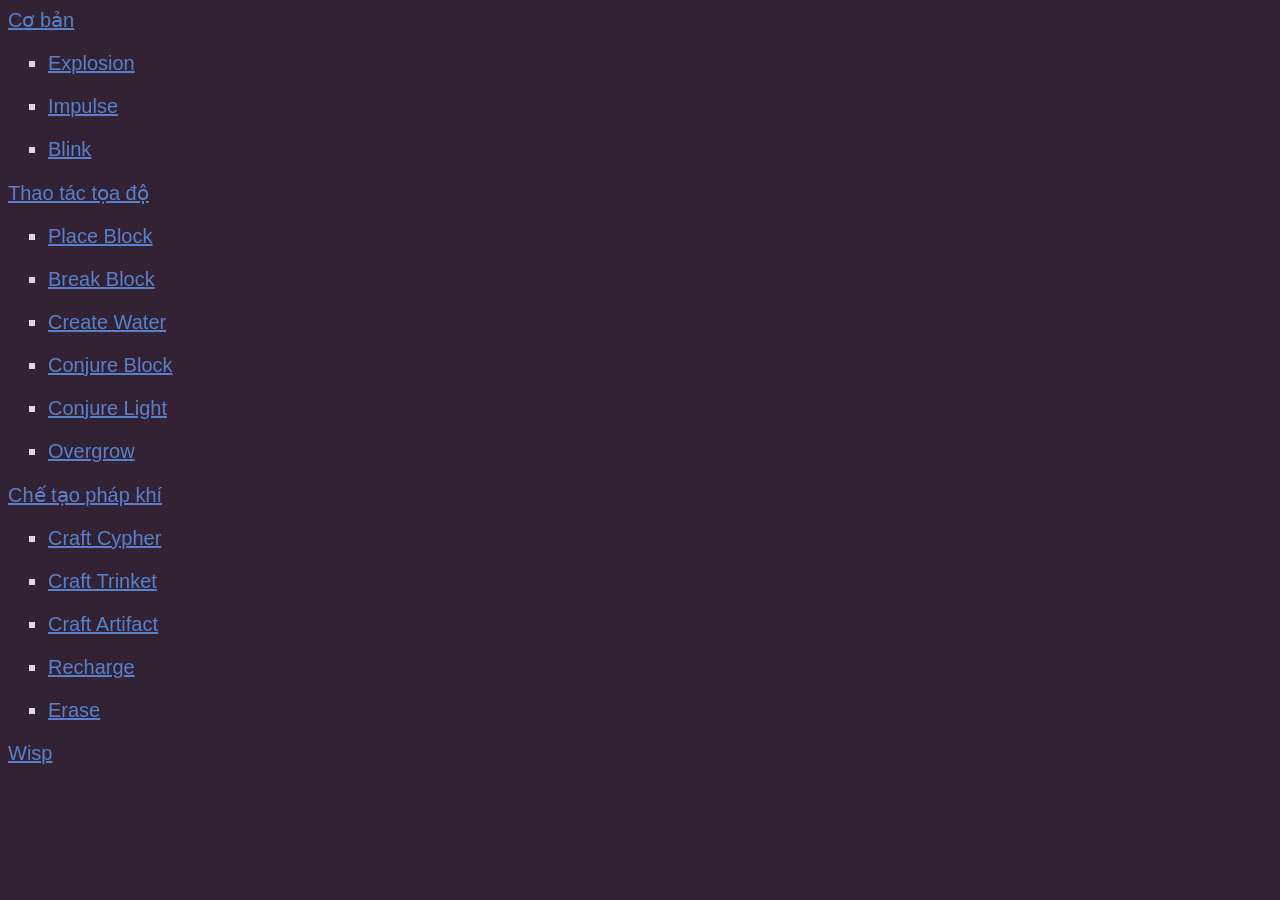
<file: SpellTable.html>
<!DOCTYPE html>
<html>
<head>
    <title>Hex Book - Spell Table</title>
    <link rel = "icon" type = "image/x-icon" href = "images/spellbook_empty.png">
    <meta charset = "utf-8">
    <link rel = "stylesheet" href = "Styles.css">
    <style>
        ::-webkit-scrollbar {background-color: #332233;}
        ::-webkit-scrollbar-thumb {background-color: rgba(85,34,85,0.5)}
        ::-webkit-scrollbar-thumb:hover {background-color: rgba(120,34,120,0.5)}
    </style>
</head>
<body style = "background-color: #332233; width: 175px; height: 400px;" class = "bluelink">
    <a href = "Spells.html#basicspells" target = "_parent">Cơ bản</a>
    <ul class = "square">
        <li><a href = "Spells.html#basicspells/explosion" target = "_parent">Explosion</a></li>
        <li><a href = "Spells.html#basicspells/impulse" target = "_parent">Impulse</a></li>
        <li><a href = "Spells.html#basicspells/blink" target = "_parent">Blink</a></li>
    </ul>
    <a href = "Spells.html#block" target = "_parent">Thao tác tọa độ</a>
    <ul class = "square">
        <li><a href = "Spells.html#block/place" target = "_parent">Place Block</a></li>
        <li><a href = "Spells.html#block/break" target = "_parent">Break Block</a></li>
        <li><a href = "Spells.html#block/water" target = "_parent">Create Water</a></li>
        <li><a href = "Spells.html#block/conjure" target = "_parent">Conjure Block</a></li>
        <li><a href = "Spells.html#block/light" target = "_parent">Conjure Light</a></li>
        <li><a href = "Spells.html#block/overgrow" target = "_parent">Overgrow</a></li>
    </ul>
    <a href = "Spells.html#crafting" target = "_parent">Chế tạo pháp khí</a>
    <ul class = "square">
        <li><a href = "Spells.html#crafting/cypher" target = "_parent">Craft Cypher</a></li>
        <li><a href = "Spells.html#crafting/trinket" target = "_parent">Craft Trinket</a></li>
        <li><a href = "Spells.html#crafting/artifact" target = "_parent">Craft Artifact</a></li>
        <li><a href = "Spells.html#crafting/recharge" target = "_parent">Recharge</a></li>
        <li><a href = "Spells.html#crafting/erase" target = "_parent">Erase</a></li>
    </ul>
    <a href = "Spells.html#wisp" target = "_parent">Wisp</a>
</body>
</html>
</file>
<file: Styles.css>
* {color: #dcdcdc; font-family: sans-serif; font-size: 20px;}
h1 {text-align: left; font-size: 400%; height: 50px;}
h2 {font-size: 200%}
h3 {font-size: 150%}
a[href] {color: #ff00ff}
a[href]:hover {text-decoration: underline; text-decoration-color: aqua;}
.navigator {background-color: #442244;}
table.navigator a {font-size: 150%; color: #dcdcdc; text-decoration: none; text-align: center}
table.navigator a:hover {text-decoration: none;}
table.navigator td:hover {background-color: #552255; text-decoration: none;}
table.navigator td.currentpos {background-color: #552255;}
table.navigator td.currentpos:hover {background-color: #552255;}
div.contents {margin-left: 50px; margin-right: 50px}
div.contents p {margin-left: 20px}
strong {color: #5881ae}
ul li {margin-bottom: 20px}
ul.disc {list-style-type: disc}
ul.square {list-style-type: square}
ul.circle {list-style-type: circle}
.bluelink a {color: #5881cc}
.bluelink a:hover {text-decoration-color: skyblue}
ul.spells img {width: 80px; height: 80px}
ul.spells video {width: 80%}
</file>
